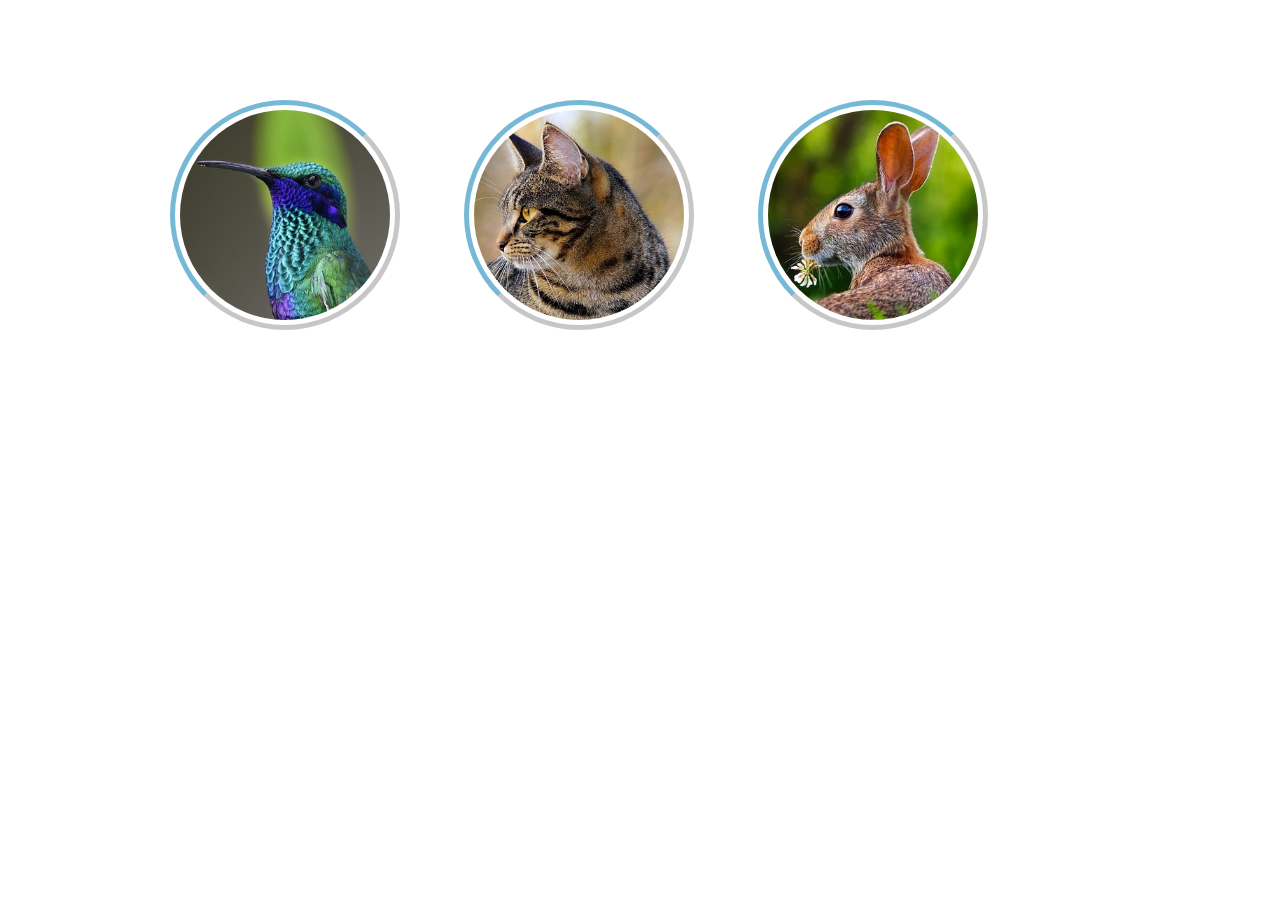
<file: html_css/circle_css_transition/index.html>
<!DOCTYPE html>
<html>

<head>
	<meta charset="utf-8">
	<title>CSS3 tranzicije</title>

	<link href="https://fonts.googleapis.com/css?family=Roboto:100,300,400,700,900" rel="stylesheet"> 
	<link href="style.css" rel="stylesheet">
</head>

<body>
<!--
<header>
	<nav>
		<ul>
			<li><a href="#"><span>Home</span></a></li>
			<li><a href="#"><span>Blog</span></a></li>
			<li><a href="#"><span>Design</span></a></li>
			<li><a href="#"><span>Style</span></a></li>
			<li><a href="#"><span>Gallery</span></a></li>
			<li><a href="#"><span>Contact</span></a></li>
		</ul>
	</nav>
</header>
-->


<div id="container">

	<section class="krugovi">

    <div class="krug">
		<div class="spremnik">
			<a href="#">
				<div class="vrtuljak"></div>
				<div class="slika"><img src="img/kolibri.jpg"></div>
				<div class="info">
					<div class="tekst">KOLIBRI</div>
				</div>
			</a>
		</div>
    </div>

    <div class="krug">
		<div class="spremnik suprotansmjer">
			<a href="#">
				<div class="vrtuljak"></div>
				<div class="slika"><img src="img/macka.jpg"></div>
				<div class="info">
					<div class="tekst">MAČKA</div>
				</div>
			</a>
		</div>
    </div>

    <div class="krug">
		<div class="spremnik">
			<a href="#">
				<div class="vrtuljak"></div>
				<div class="slika"><img src="img/zec.jpg"></div>
				<div class="info">
					<div class="tekst">ZEC</div>
				</div>
			</a>
		</div>
    </div>

    </section>


 </div>




</body>
</file>
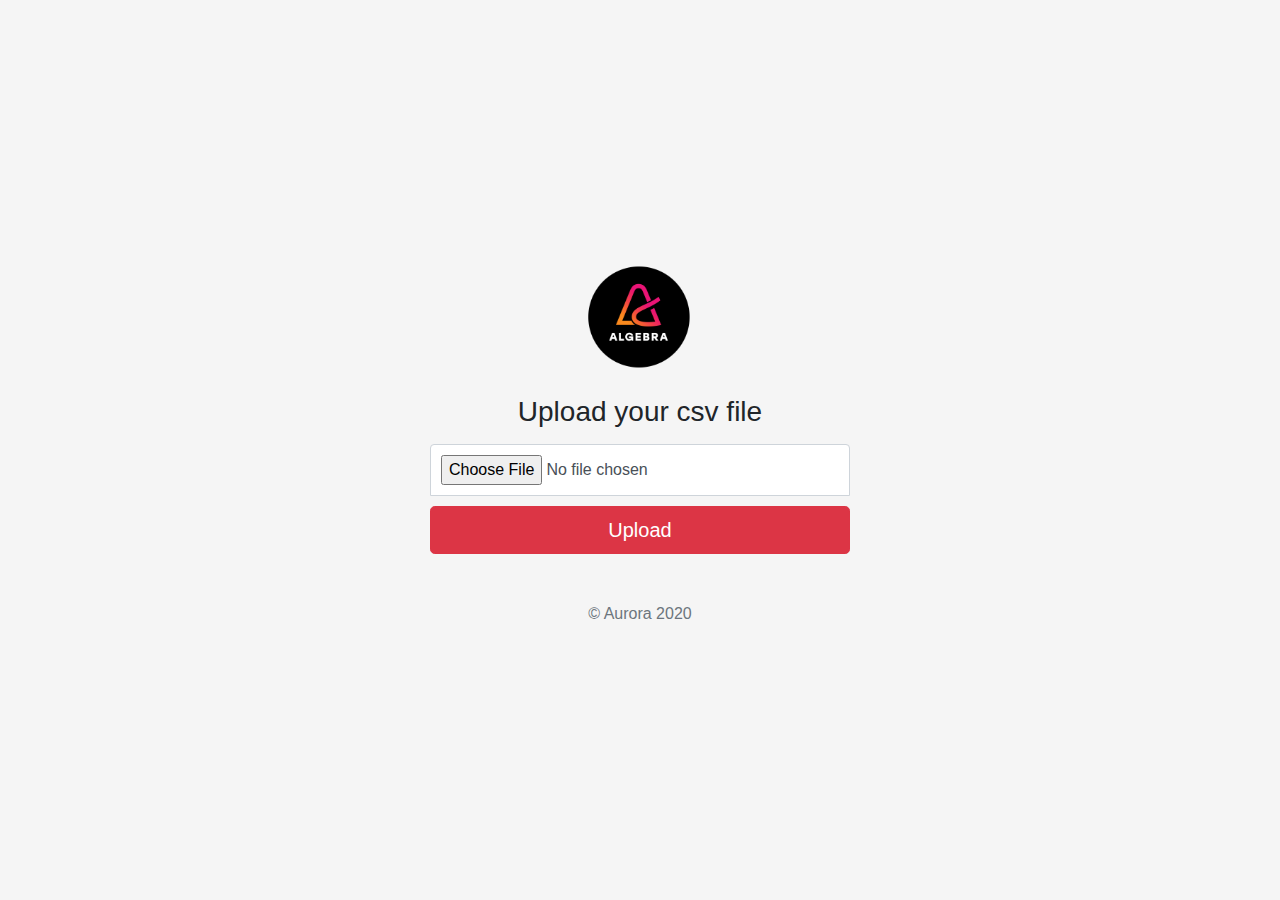
<file: php/reading_csv_file_and_display_as_html/index.html>
<!DOCTYPE html>
<html lang="en">
<head>
  <meta charset="UTF-8">
  <meta name="viewport" content="width=device-width, initial-scale=1.0">
  <link rel="stylesheet" href="https://stackpath.bootstrapcdn.com/bootstrap/4.4.1/css/bootstrap.min.css" integrity="sha384-Vkoo8x4CGsO3+Hhxv8T/Q5PaXtkKtu6ug5TOeNV6gBiFeWPGFN9MuhOf23Q9Ifjh" crossorigin="anonymous">
  <title>Upload file</title>
</head>

<body class="text-center">

<form method="POST" action="upload_csv_01.php" enctype="multipart/form-data" class="form-signin">
  <img class="mb-4" src="algebra.png" alt="logo" width="170" height=auto>
  <h1 class="h3 mb-3 font-weight-normal">Upload your csv file</h1>
  <input type="file" id="inputFile" class="form-control" name="datoteka" value="">
  <button class="btn btn-lg btn-danger btn-block" type="submit" name="btn_upload">Upload</button>
  <p class="mt-5 mb-3 text-muted">&copy; Aurora 2020</p>
</form>

<style>
html,
body {
  height: 100%;
}

body {
  display: -ms-flexbox;
  display: flex;
  -ms-flex-align: center;
  align-items: center;
  padding-top: 40px;
  padding-bottom: 40px;
  background-color: #f5f5f5;
}

.form-signin {
  width: 100%;
  max-width: 450px;
  padding: 15px;
  margin: auto;
}

.form-signin .form-control {
  position: relative;
  box-sizing: border-box;
  height: auto;
  padding: 10px;
  font-size: 16px;
}
.form-signin .form-control:focus {
  z-index: 2;
}
.form-signin input[type="file"] {
  margin-bottom: 10px;
  border-bottom-right-radius: 0;
  border-bottom-left-radius: 0;
}
</stlye>
	

<script src="https://stackpath.bootstrapcdn.com/bootstrap/4.4.1/js/bootstrap.min.js" integrity="sha384-wfSDF2E50Y2D1uUdj0O3uMBJnjuUD4Ih7YwaYd1iqfktj0Uod8GCExl3Og8ifwB6" crossorigin="anonymous"></script>
<script src="https://code.jquery.com/jquery-3.4.1.slim.min.js" integrity="sha384-J6qa4849blE2+poT4WnyKhv5vZF5SrPo0iEjwBvKU7imGFAV0wwj1yYfoRSJoZ+n" crossorigin="anonymous"></script>
<script src="https://cdn.jsdelivr.net/npm/popper.js@1.16.0/dist/umd/popper.min.js" integrity="sha384-Q6E9RHvbIyZFJoft+2mJbHaEWldlvI9IOYy5n3zV9zzTtmI3UksdQRVvoxMfooAo" crossorigin="anonymous"></script>
</body>
</html>
</file>
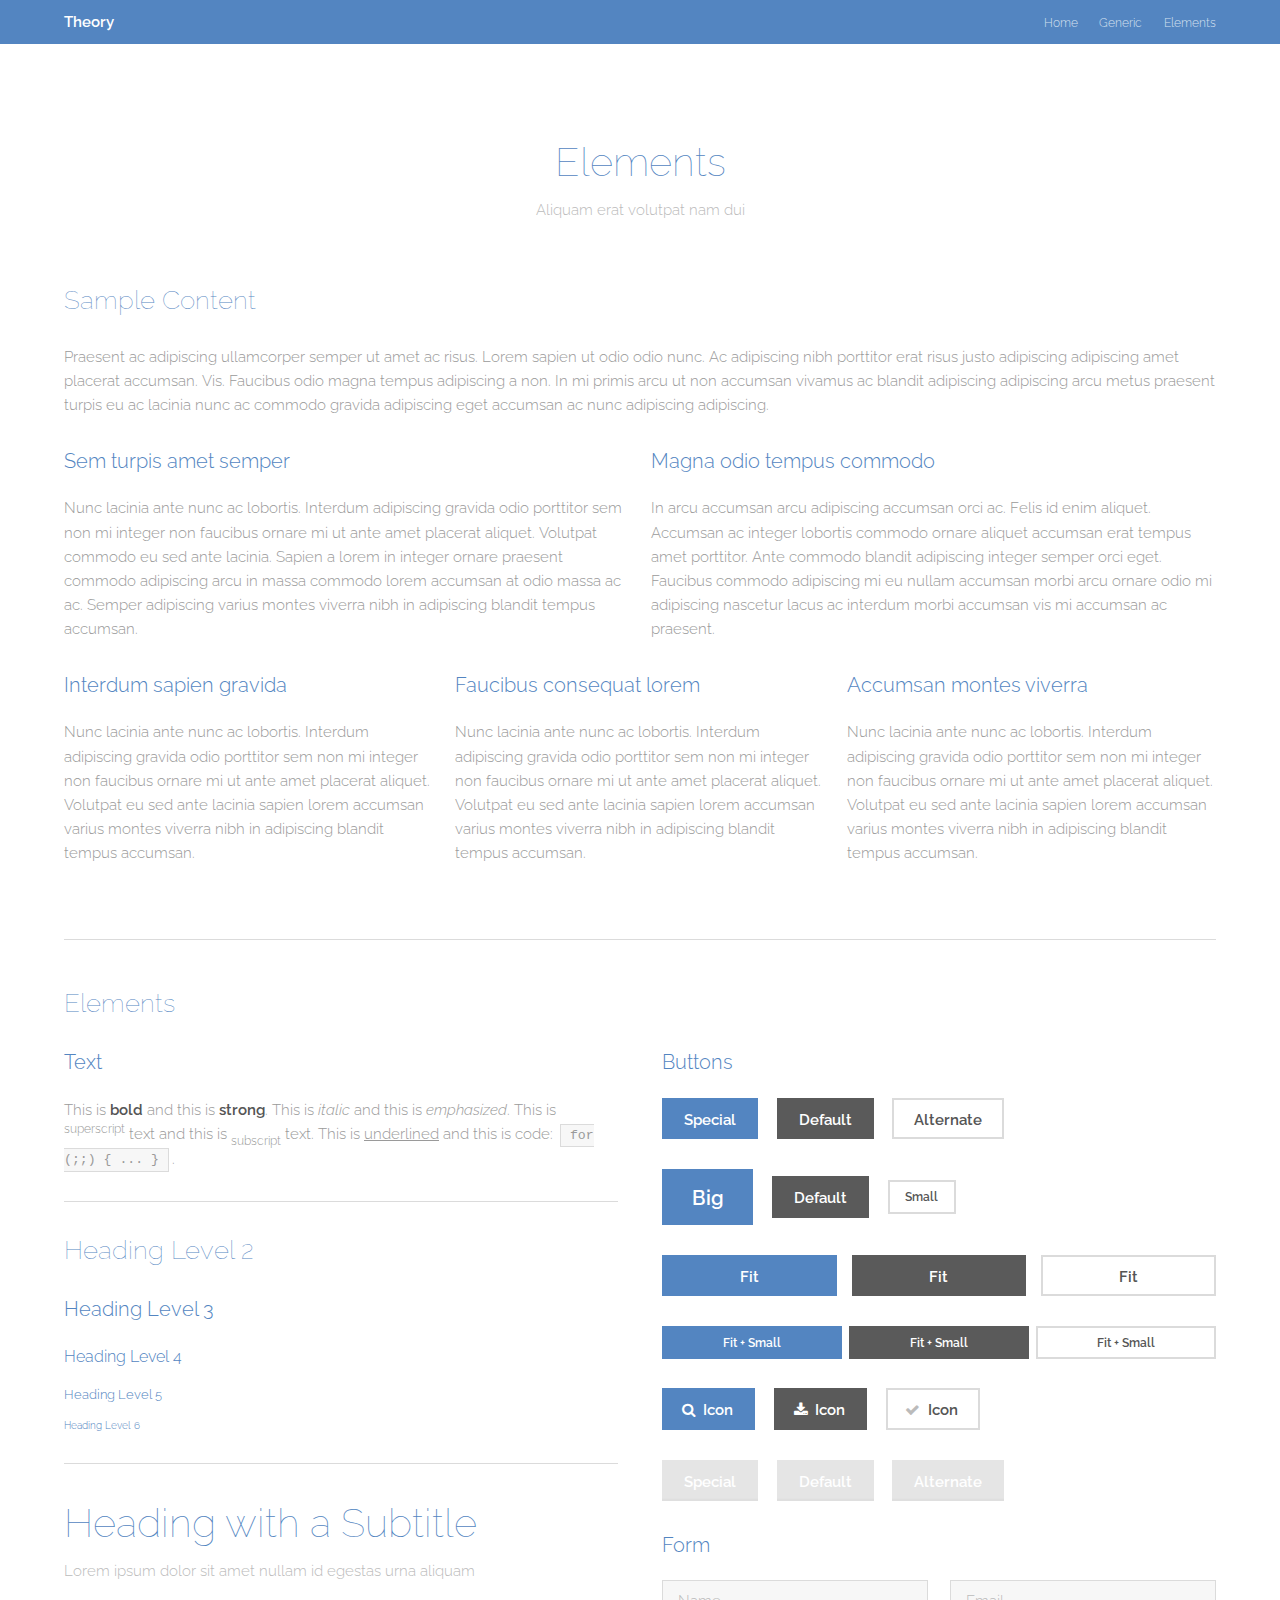
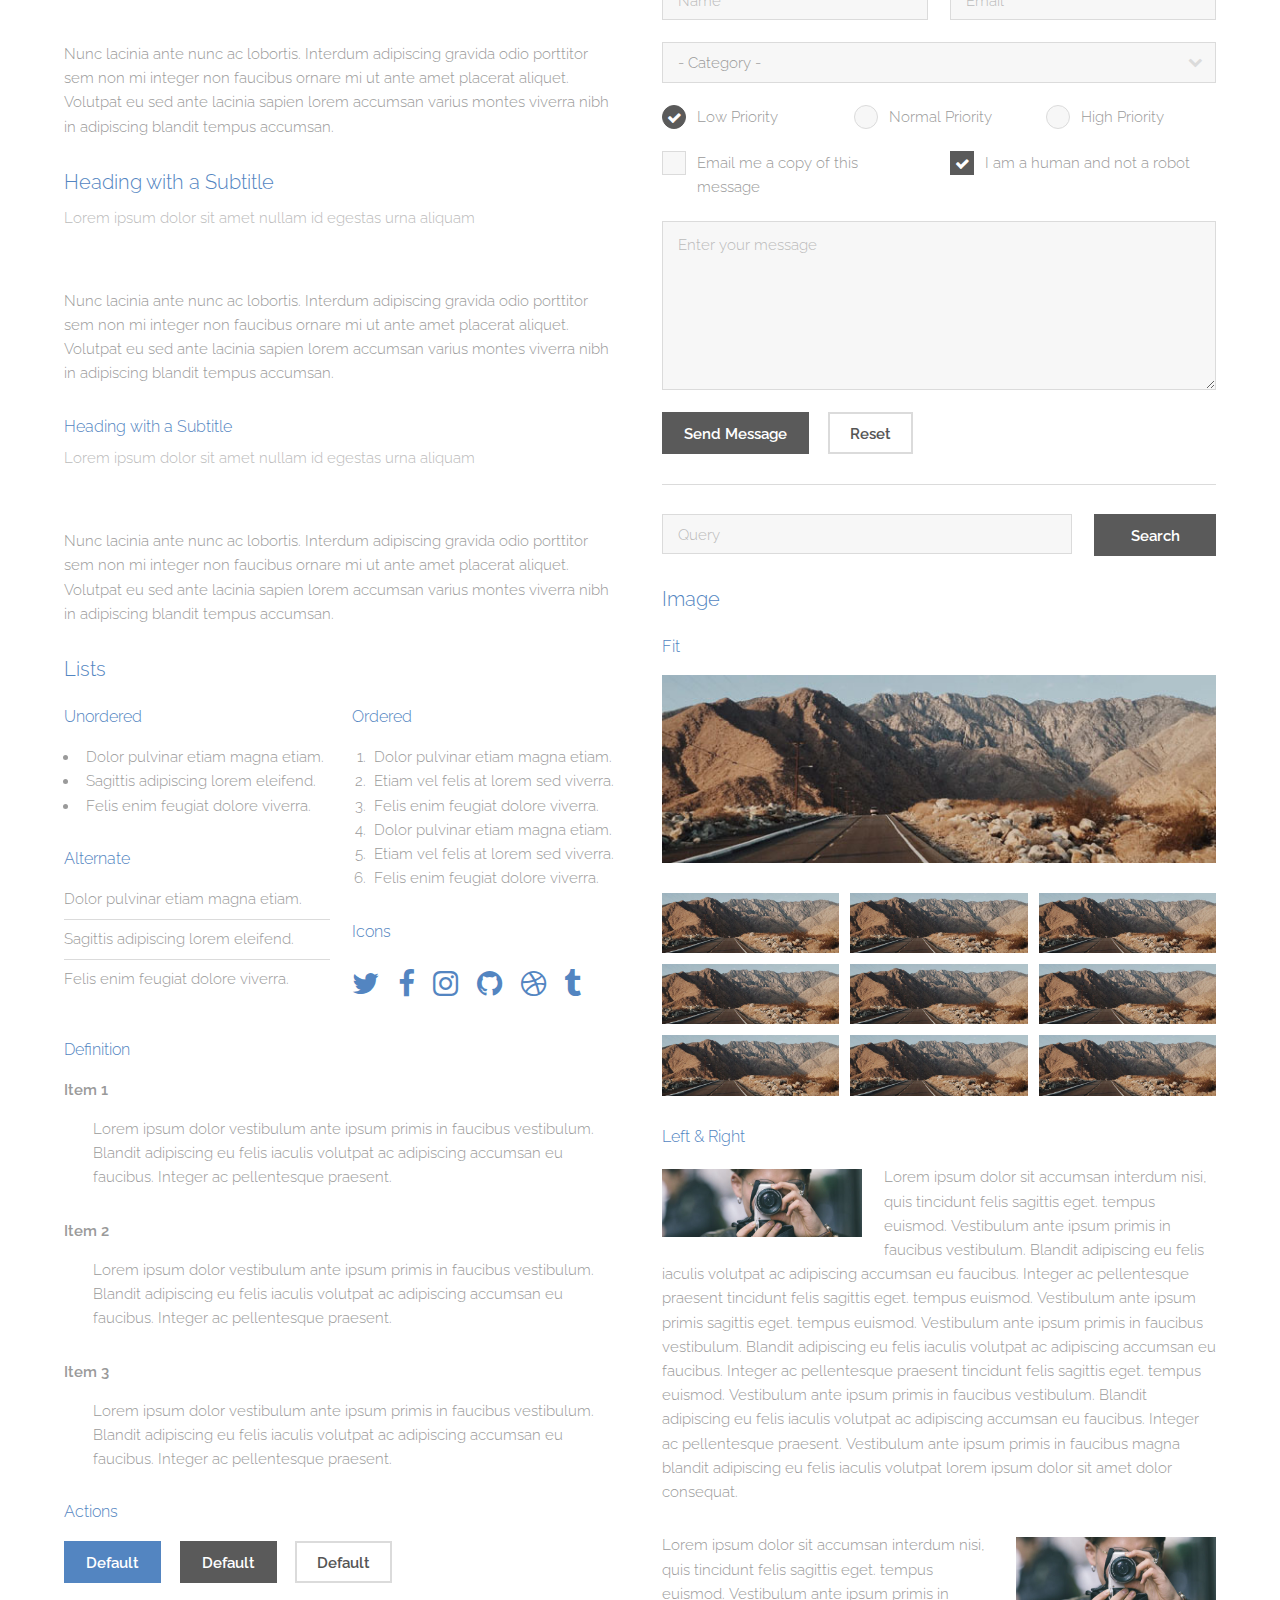
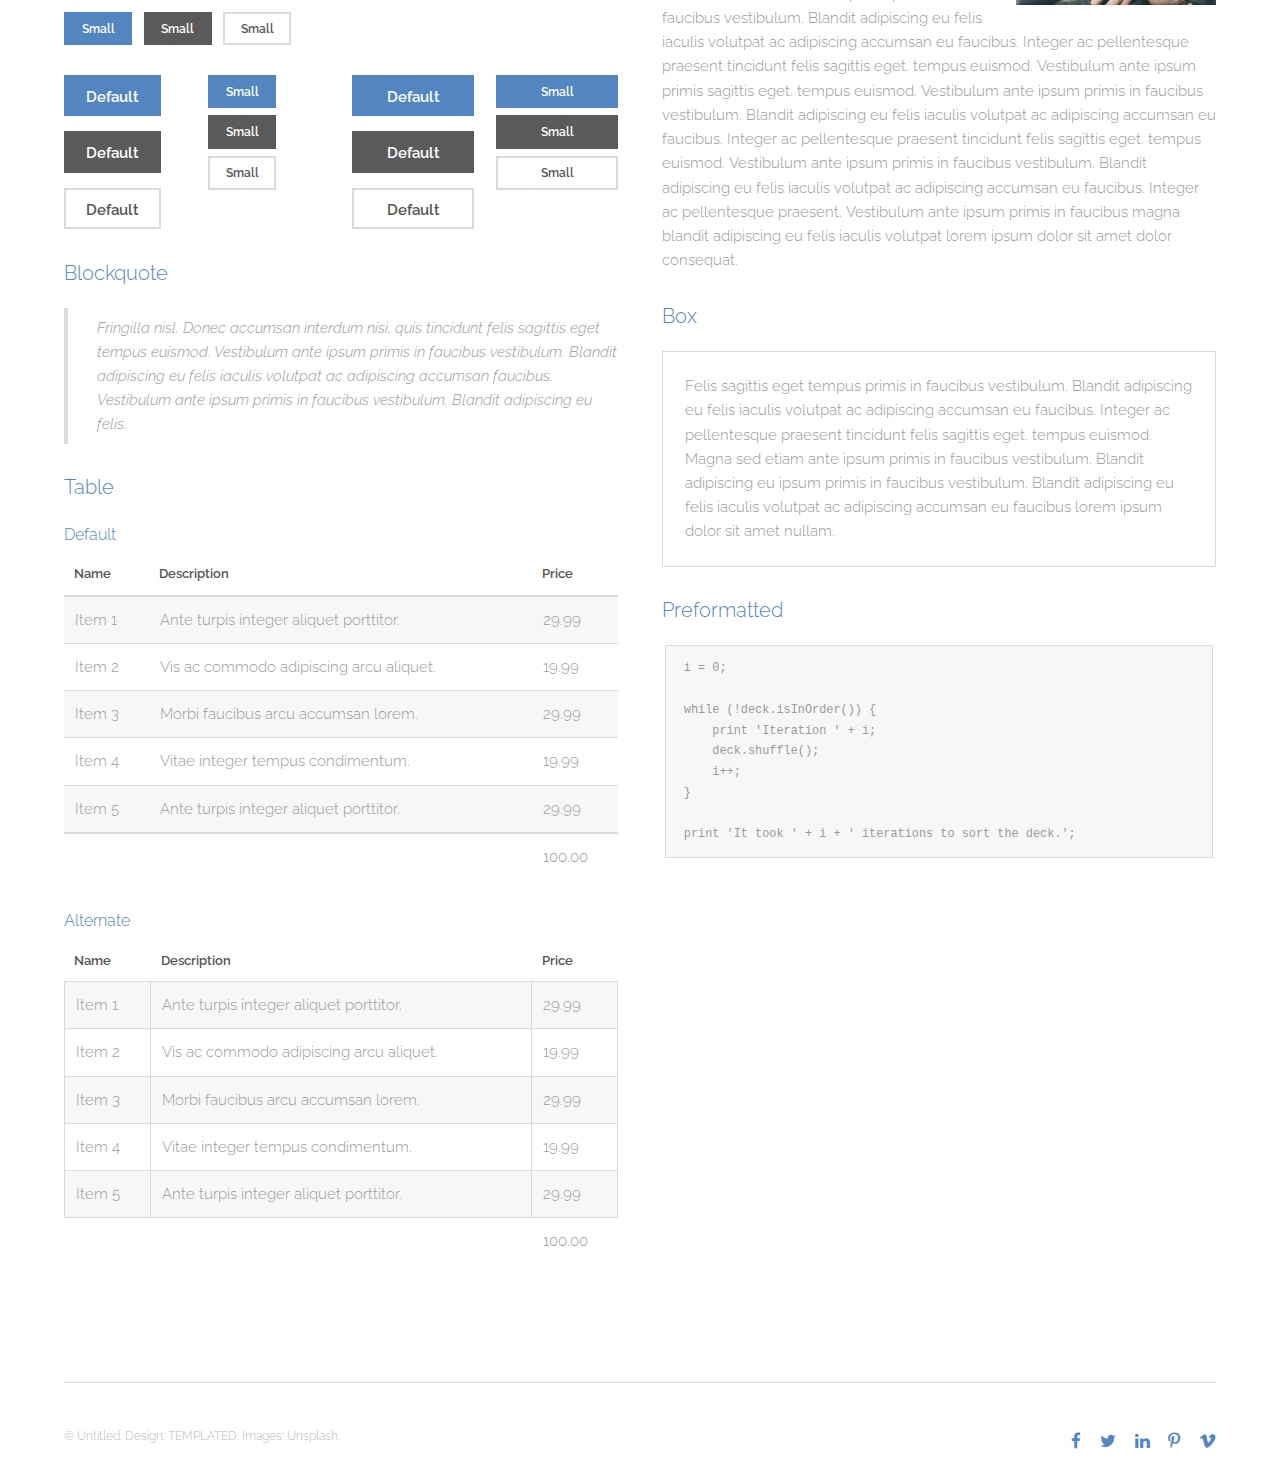
<file: php/employees/elements.html>
<!DOCTYPE HTML>
<!--
	Theory by TEMPLATED
	templated.co @templatedco
	Released for free under the Creative Commons Attribution 3.0 license (templated.co/license)
-->
<html>
	<head>
		<title>Elements - Theory by TEMPLATED</title>
		<meta charset="utf-8" />
		<meta name="viewport" content="width=device-width, initial-scale=1" />
		<link rel="stylesheet" href="assets/css/main.css" />
	</head>
	<body class="subpage">

		<!-- Header -->
			<header id="header">
				<div class="inner">
					<a href="index.html" class="logo">Theory</a>
					<nav id="nav">
						<a href="index.html">Home</a>
						<a href="generic.html">Generic</a>
						<a href="elements.html">Elements</a>
					</nav>
					<a href="#navPanel" class="navPanelToggle"><span class="fa fa-bars"></span></a>
				</div>
			</header>

		<!-- Main -->
			<section id="main" class="wrapper">
				<div class="inner">
					<header class="align-center">
						<h2>Elements</h2>
						<p>Aliquam erat volutpat nam dui </p>
					</header>

				<!-- Content -->
					<h2 id="content">Sample Content</h2>
					<p>Praesent ac adipiscing ullamcorper semper ut amet ac risus. Lorem sapien ut odio odio nunc. Ac adipiscing nibh porttitor erat risus justo adipiscing adipiscing amet placerat accumsan. Vis. Faucibus odio magna tempus adipiscing a non. In mi primis arcu ut non accumsan vivamus ac blandit adipiscing adipiscing arcu metus praesent turpis eu ac lacinia nunc ac commodo gravida adipiscing eget accumsan ac nunc adipiscing adipiscing.</p>
					<div class="row">
						<div class="6u 12u$(small)">
							<h3>Sem turpis amet semper</h3>
							<p>Nunc lacinia ante nunc ac lobortis. Interdum adipiscing gravida odio porttitor sem non mi integer non faucibus ornare mi ut ante amet placerat aliquet. Volutpat commodo eu sed ante lacinia. Sapien a lorem in integer ornare praesent commodo adipiscing arcu in massa commodo lorem accumsan at odio massa ac ac. Semper adipiscing varius montes viverra nibh in adipiscing blandit tempus accumsan.</p>
						</div>
						<div class="6u$ 12u$(small)">
							<h3>Magna odio tempus commodo</h3>
							<p>In arcu accumsan arcu adipiscing accumsan orci ac. Felis id enim aliquet. Accumsan ac integer lobortis commodo ornare aliquet accumsan erat tempus amet porttitor. Ante commodo blandit adipiscing integer semper orci eget. Faucibus commodo adipiscing mi eu nullam accumsan morbi arcu ornare odio mi adipiscing nascetur lacus ac interdum morbi accumsan vis mi accumsan ac praesent.</p>
						</div>
						<!-- Break -->
						<div class="4u 12u$(medium)">
							<h3>Interdum sapien gravida</h3>
							<p>Nunc lacinia ante nunc ac lobortis. Interdum adipiscing gravida odio porttitor sem non mi integer non faucibus ornare mi ut ante amet placerat aliquet. Volutpat eu sed ante lacinia sapien lorem accumsan varius montes viverra nibh in adipiscing blandit tempus accumsan.</p>
						</div>
						<div class="4u 12u$(medium)">
							<h3>Faucibus consequat lorem</h3>
							<p>Nunc lacinia ante nunc ac lobortis. Interdum adipiscing gravida odio porttitor sem non mi integer non faucibus ornare mi ut ante amet placerat aliquet. Volutpat eu sed ante lacinia sapien lorem accumsan varius montes viverra nibh in adipiscing blandit tempus accumsan.</p>
						</div>
						<div class="4u$ 12u$(medium)">
							<h3>Accumsan montes viverra</h3>
							<p>Nunc lacinia ante nunc ac lobortis. Interdum adipiscing gravida odio porttitor sem non mi integer non faucibus ornare mi ut ante amet placerat aliquet. Volutpat eu sed ante lacinia sapien lorem accumsan varius montes viverra nibh in adipiscing blandit tempus accumsan.</p>
						</div>
					</div>

				<hr class="major" />

				<!-- Elements -->
					<h2 id="elements">Elements</h2>
					<div class="row 200%">
						<div class="6u 12u$(medium)">

							<!-- Text stuff -->
								<h3>Text</h3>
								<p>This is <b>bold</b> and this is <strong>strong</strong>. This is <i>italic</i> and this is <em>emphasized</em>.
								This is <sup>superscript</sup> text and this is <sub>subscript</sub> text.
								This is <u>underlined</u> and this is code: <code>for (;;) { ... }</code>.</p>
								<hr />
								<h2>Heading Level 2</h2>
								<h3>Heading Level 3</h3>
								<h4>Heading Level 4</h4>
								<h5>Heading Level 5</h5>
								<h6>Heading Level 6</h6>
								<hr />
								<header>
									<h2>Heading with a Subtitle</h2>
									<p>Lorem ipsum dolor sit amet nullam id egestas urna aliquam</p>
								</header>
								<p>Nunc lacinia ante nunc ac lobortis. Interdum adipiscing gravida odio porttitor sem non mi integer non faucibus ornare mi ut ante amet placerat aliquet. Volutpat eu sed ante lacinia sapien lorem accumsan varius montes viverra nibh in adipiscing blandit tempus accumsan.</p>
								<header>
									<h3>Heading with a Subtitle</h3>
									<p>Lorem ipsum dolor sit amet nullam id egestas urna aliquam</p>
								</header>
								<p>Nunc lacinia ante nunc ac lobortis. Interdum adipiscing gravida odio porttitor sem non mi integer non faucibus ornare mi ut ante amet placerat aliquet. Volutpat eu sed ante lacinia sapien lorem accumsan varius montes viverra nibh in adipiscing blandit tempus accumsan.</p>
								<header>
									<h4>Heading with a Subtitle</h4>
									<p>Lorem ipsum dolor sit amet nullam id egestas urna aliquam</p>
								</header>
								<p>Nunc lacinia ante nunc ac lobortis. Interdum adipiscing gravida odio porttitor sem non mi integer non faucibus ornare mi ut ante amet placerat aliquet. Volutpat eu sed ante lacinia sapien lorem accumsan varius montes viverra nibh in adipiscing blandit tempus accumsan.</p>

							<!-- Lists -->
								<h3>Lists</h3>
								<div class="row">
									<div class="6u 12u$(small)">

										<h4>Unordered</h4>
										<ul>
											<li>Dolor pulvinar etiam magna etiam.</li>
											<li>Sagittis adipiscing lorem eleifend.</li>
											<li>Felis enim feugiat dolore viverra.</li>
										</ul>

										<h4>Alternate</h4>
										<ul class="alt">
											<li>Dolor pulvinar etiam magna etiam.</li>
											<li>Sagittis adipiscing lorem eleifend.</li>
											<li>Felis enim feugiat dolore viverra.</li>
										</ul>

									</div>
									<div class="6u$ 12u$(small)">

										<h4>Ordered</h4>
										<ol>
											<li>Dolor pulvinar etiam magna etiam.</li>
											<li>Etiam vel felis at lorem sed viverra.</li>
											<li>Felis enim feugiat dolore viverra.</li>
											<li>Dolor pulvinar etiam magna etiam.</li>
											<li>Etiam vel felis at lorem sed viverra.</li>
											<li>Felis enim feugiat dolore viverra.</li>
										</ol>

										<h4>Icons</h4>
										<ul class="icons">
											<li><a href="#" class="icon fa-twitter"><span class="label">Twitter</span></a></li>
											<li><a href="#" class="icon fa-facebook"><span class="label">Facebook</span></a></li>
											<li><a href="#" class="icon fa-instagram"><span class="label">Instagram</span></a></li>
											<li><a href="#" class="icon fa-github"><span class="label">Github</span></a></li>
											<li><a href="#" class="icon fa-dribbble"><span class="label">Dribbble</span></a></li>
											<li><a href="#" class="icon fa-tumblr"><span class="label">Tumblr</span></a></li>
										</ul>

									</div>
								</div>
								<h4>Definition</h4>
								<dl>
									<dt>Item 1</dt>
									<dd>
										<p>Lorem ipsum dolor vestibulum ante ipsum primis in faucibus vestibulum. Blandit adipiscing eu felis iaculis volutpat ac adipiscing accumsan eu faucibus. Integer ac pellentesque praesent.</p>
									</dd>
									<dt>Item 2</dt>
									<dd>
										<p>Lorem ipsum dolor vestibulum ante ipsum primis in faucibus vestibulum. Blandit adipiscing eu felis iaculis volutpat ac adipiscing accumsan eu faucibus. Integer ac pellentesque praesent.</p>
									</dd>
									<dt>Item 3</dt>
									<dd>
										<p>Lorem ipsum dolor vestibulum ante ipsum primis in faucibus vestibulum. Blandit adipiscing eu felis iaculis volutpat ac adipiscing accumsan eu faucibus. Integer ac pellentesque praesent.</p>
									</dd>
								</dl>

								<h4>Actions</h4>
								<ul class="actions">
									<li><a href="#" class="button special">Default</a></li>
									<li><a href="#" class="button">Default</a></li>
									<li><a href="#" class="button alt">Default</a></li>
								</ul>
								<ul class="actions small">
									<li><a href="#" class="button special small">Small</a></li>
									<li><a href="#" class="button small">Small</a></li>
									<li><a href="#" class="button alt small">Small</a></li>
								</ul>
								<div class="row">
									<div class="3u 12u$(small)">
										<ul class="actions vertical">
											<li><a href="#" class="button special">Default</a></li>
											<li><a href="#" class="button">Default</a></li>
											<li><a href="#" class="button alt">Default</a></li>
										</ul>
									</div>
									<div class="3u 12u$(small)">
										<ul class="actions vertical small">
											<li><a href="#" class="button special small">Small</a></li>
											<li><a href="#" class="button small">Small</a></li>
											<li><a href="#" class="button alt small">Small</a></li>
										</ul>
									</div>
									<div class="3u 12u$(small)">
										<ul class="actions vertical">
											<li><a href="#" class="button special fit">Default</a></li>
											<li><a href="#" class="button fit">Default</a></li>
											<li><a href="#" class="button alt fit">Default</a></li>
										</ul>
									</div>
									<div class="3u$ 12u$(small)">
										<ul class="actions vertical small">
											<li><a href="#" class="button special small fit">Small</a></li>
											<li><a href="#" class="button small fit">Small</a></li>
											<li><a href="#" class="button alt small fit">Small</a></li>
										</ul>
									</div>
								</div>

							<!-- Blockquote -->
								<h3>Blockquote</h3>
								<blockquote>Fringilla nisl. Donec accumsan interdum nisi, quis tincidunt felis sagittis eget tempus euismod. Vestibulum ante ipsum primis in faucibus vestibulum. Blandit adipiscing eu felis iaculis volutpat ac adipiscing accumsan faucibus. Vestibulum ante ipsum primis in faucibus vestibulum. Blandit adipiscing eu felis.</blockquote>

							<!-- Table -->
								<h3>Table</h3>

								<h4>Default</h4>
								<div class="table-wrapper">
									<table>
										<thead>
											<tr>
												<th>Name</th>
												<th>Description</th>
												<th>Price</th>
											</tr>
										</thead>
										<tbody>
											<tr>
												<td>Item 1</td>
												<td>Ante turpis integer aliquet porttitor.</td>
												<td>29.99</td>
											</tr>
											<tr>
												<td>Item 2</td>
												<td>Vis ac commodo adipiscing arcu aliquet.</td>
												<td>19.99</td>
											</tr>
											<tr>
												<td>Item 3</td>
												<td> Morbi faucibus arcu accumsan lorem.</td>
												<td>29.99</td>
											</tr>
											<tr>
												<td>Item 4</td>
												<td>Vitae integer tempus condimentum.</td>
												<td>19.99</td>
											</tr>
											<tr>
												<td>Item 5</td>
												<td>Ante turpis integer aliquet porttitor.</td>
												<td>29.99</td>
											</tr>
										</tbody>
										<tfoot>
											<tr>
												<td colspan="2"></td>
												<td>100.00</td>
											</tr>
										</tfoot>
									</table>
								</div>

								<h4>Alternate</h4>
								<div class="table-wrapper">
									<table class="alt">
										<thead>
											<tr>
												<th>Name</th>
												<th>Description</th>
												<th>Price</th>
											</tr>
										</thead>
										<tbody>
											<tr>
												<td>Item 1</td>
												<td>Ante turpis integer aliquet porttitor.</td>
												<td>29.99</td>
											</tr>
											<tr>
												<td>Item 2</td>
												<td>Vis ac commodo adipiscing arcu aliquet.</td>
												<td>19.99</td>
											</tr>
											<tr>
												<td>Item 3</td>
												<td> Morbi faucibus arcu accumsan lorem.</td>
												<td>29.99</td>
											</tr>
											<tr>
												<td>Item 4</td>
												<td>Vitae integer tempus condimentum.</td>
												<td>19.99</td>
											</tr>
											<tr>
												<td>Item 5</td>
												<td>Ante turpis integer aliquet porttitor.</td>
												<td>29.99</td>
											</tr>
										</tbody>
										<tfoot>
											<tr>
												<td colspan="2"></td>
												<td>100.00</td>
											</tr>
										</tfoot>
									</table>
								</div>

						</div>
						<div class="6u$ 12u$(medium)">

							<!-- Buttons -->
								<h3>Buttons</h3>
								<ul class="actions">
									<li><a href="#" class="button special">Special</a></li>
									<li><a href="#" class="button">Default</a></li>
									<li><a href="#" class="button alt">Alternate</a></li>
								</ul>
								<ul class="actions">
									<li><a href="#" class="button special big">Big</a></li>
									<li><a href="#" class="button">Default</a></li>
									<li><a href="#" class="button alt small">Small</a></li>
								</ul>
								<ul class="actions fit">
									<li><a href="#" class="button special fit">Fit</a></li>
									<li><a href="#" class="button fit">Fit</a></li>
									<li><a href="#" class="button alt fit">Fit</a></li>
								</ul>
								<ul class="actions fit small">
									<li><a href="#" class="button special fit small">Fit + Small</a></li>
									<li><a href="#" class="button fit small">Fit + Small</a></li>
									<li><a href="#" class="button alt fit small">Fit + Small</a></li>
								</ul>
								<ul class="actions">
									<li><a href="#" class="button special icon fa-search">Icon</a></li>
									<li><a href="#" class="button icon fa-download">Icon</a></li>
									<li><a href="#" class="button alt icon fa-check">Icon</a></li>
								</ul>
								<ul class="actions">
									<li><span class="button special disabled">Special</span></li>
									<li><span class="button disabled">Default</span></li>
									<li><span class="button alt disabled">Alternate</span></li>
								</ul>

							<!-- Form -->
								<h3>Form</h3>

								<form method="post" action="#">
									<div class="row uniform">
										<div class="6u 12u$(xsmall)">
											<input type="text" name="name" id="name" value="" placeholder="Name" />
										</div>
										<div class="6u$ 12u$(xsmall)">
											<input type="email" name="email" id="email" value="" placeholder="Email" />
										</div>
										<!-- Break -->
										<div class="12u$">
											<div class="select-wrapper">
												<select name="category" id="category">
													<option value="">- Category -</option>
													<option value="1">Manufacturing</option>
													<option value="1">Shipping</option>
													<option value="1">Administration</option>
													<option value="1">Human Resources</option>
												</select>
											</div>
										</div>
										<!-- Break -->
										<div class="4u 12u$(small)">
											<input type="radio" id="priority-low" name="priority" checked>
											<label for="priority-low">Low Priority</label>
										</div>
										<div class="4u 12u$(small)">
											<input type="radio" id="priority-normal" name="priority">
											<label for="priority-normal">Normal Priority</label>
										</div>
										<div class="4u$ 12u$(small)">
											<input type="radio" id="priority-high" name="priority">
											<label for="priority-high">High Priority</label>
										</div>
										<!-- Break -->
										<div class="6u 12u$(small)">
											<input type="checkbox" id="copy" name="copy">
											<label for="copy">Email me a copy of this message</label>
										</div>
										<div class="6u$ 12u$(small)">
											<input type="checkbox" id="human" name="human" checked>
											<label for="human">I am a human and not a robot</label>
										</div>
										<!-- Break -->
										<div class="12u$">
											<textarea name="message" id="message" placeholder="Enter your message" rows="6"></textarea>
										</div>
										<!-- Break -->
										<div class="12u$">
											<ul class="actions">
												<li><input type="submit" value="Send Message" /></li>
												<li><input type="reset" value="Reset" class="alt" /></li>
											</ul>
										</div>
									</div>
								</form>

								<hr />

								<form method="post" action="#">
									<div class="row uniform">
										<div class="9u 12u$(small)">
											<input type="text" name="query" id="query" value="" placeholder="Query" />
										</div>
										<div class="3u$ 12u$(small)">
											<input type="submit" value="Search" class="fit" />
										</div>
									</div>
								</form>

							<!-- Image -->
								<h3>Image</h3>

								<h4>Fit</h4>
								<span class="image fit"><img src="images/pic01.jpg" alt="" /></span>
								<div class="box alt">
									<div class="row 50% uniform">
										<div class="4u"><span class="image fit"><img src="images/pic01.jpg" alt="" /></span></div>
										<div class="4u"><span class="image fit"><img src="images/pic01.jpg" alt="" /></span></div>
										<div class="4u$"><span class="image fit"><img src="images/pic01.jpg" alt="" /></span></div>
										<!-- Break -->
										<div class="4u"><span class="image fit"><img src="images/pic01.jpg" alt="" /></span></div>
										<div class="4u"><span class="image fit"><img src="images/pic01.jpg" alt="" /></span></div>
										<div class="4u$"><span class="image fit"><img src="images/pic01.jpg" alt="" /></span></div>
										<!-- Break -->
										<div class="4u"><span class="image fit"><img src="images/pic01.jpg" alt="" /></span></div>
										<div class="4u"><span class="image fit"><img src="images/pic01.jpg" alt="" /></span></div>
										<div class="4u$"><span class="image fit"><img src="images/pic01.jpg" alt="" /></span></div>
									</div>
								</div>

								<h4>Left &amp; Right</h4>
								<p><span class="image left"><img src="images/pic02.jpg" alt="" /></span>Lorem ipsum dolor sit accumsan interdum nisi, quis tincidunt felis sagittis eget. tempus euismod. Vestibulum ante ipsum primis in faucibus vestibulum. Blandit adipiscing eu felis iaculis volutpat ac adipiscing accumsan eu faucibus. Integer ac pellentesque praesent tincidunt felis sagittis eget. tempus euismod. Vestibulum ante ipsum primis sagittis eget. tempus euismod. Vestibulum ante ipsum primis in faucibus vestibulum. Blandit adipiscing eu felis iaculis volutpat ac adipiscing accumsan eu faucibus. Integer ac pellentesque praesent tincidunt felis sagittis eget. tempus euismod. Vestibulum ante ipsum primis in faucibus vestibulum. Blandit adipiscing eu felis iaculis volutpat ac adipiscing accumsan eu faucibus. Integer ac pellentesque praesent. Vestibulum ante ipsum primis in faucibus magna blandit adipiscing eu felis iaculis volutpat lorem ipsum dolor sit amet dolor consequat.</p>
								<p><span class="image right"><img src="images/pic02.jpg" alt="" /></span>Lorem ipsum dolor sit accumsan interdum nisi, quis tincidunt felis sagittis eget. tempus euismod. Vestibulum ante ipsum primis in faucibus vestibulum. Blandit adipiscing eu felis iaculis volutpat ac adipiscing accumsan eu faucibus. Integer ac pellentesque praesent tincidunt felis sagittis eget. tempus euismod. Vestibulum ante ipsum primis sagittis eget. tempus euismod. Vestibulum ante ipsum primis in faucibus vestibulum. Blandit adipiscing eu felis iaculis volutpat ac adipiscing accumsan eu faucibus. Integer ac pellentesque praesent tincidunt felis sagittis eget. tempus euismod. Vestibulum ante ipsum primis in faucibus vestibulum. Blandit adipiscing eu felis iaculis volutpat ac adipiscing accumsan eu faucibus. Integer ac pellentesque praesent. Vestibulum ante ipsum primis in faucibus magna blandit adipiscing eu felis iaculis volutpat lorem ipsum dolor sit amet dolor consequat.</p>

							<!-- Box -->
								<h3>Box</h3>
								<div class="box">
									<p>Felis sagittis eget tempus primis in faucibus vestibulum. Blandit adipiscing eu felis iaculis volutpat ac adipiscing accumsan eu faucibus. Integer ac pellentesque praesent tincidunt felis sagittis eget. tempus euismod. Magna sed etiam ante ipsum primis in faucibus vestibulum. Blandit adipiscing eu ipsum primis in faucibus vestibulum. Blandit adipiscing eu felis iaculis volutpat ac adipiscing accumsan eu faucibus lorem ipsum dolor sit amet nullam.</p>
								</div>

							<!-- Preformatted Code -->
								<h3>Preformatted</h3>
								<pre><code>i = 0;

while (!deck.isInOrder()) {
    print 'Iteration ' + i;
    deck.shuffle();
    i++;
}

print 'It took ' + i + ' iterations to sort the deck.';
</code></pre>

						</div>
					</div>

				</div>
			</section>

		<!-- Footer -->
			<footer id="footer">
				<div class="inner">
					<div class="flex">
						<div class="copyright">
							&copy; Untitled. Design: <a href="https://templated.co">TEMPLATED</a>. Images: <a href="https://unsplash.com">Unsplash</a>.
						</div>
						<ul class="icons">
							<li><a href="#" class="icon fa-facebook"><span class="label">Facebook</span></a></li>
							<li><a href="#" class="icon fa-twitter"><span class="label">Twitter</span></a></li>
							<li><a href="#" class="icon fa-linkedin"><span class="label">linkedIn</span></a></li>
							<li><a href="#" class="icon fa-pinterest-p"><span class="label">Pinterest</span></a></li>
							<li><a href="#" class="icon fa-vimeo"><span class="label">Vimeo</span></a></li>
						</ul>
					</div>
				</div>
			</footer>

		<!-- Scripts -->
			<script src="assets/js/jquery.min.js"></script>
			<script src="assets/js/skel.min.js"></script>
			<script src="assets/js/util.js"></script>
			<script src="assets/js/main.js"></script>

	</body>
</html>
</file>
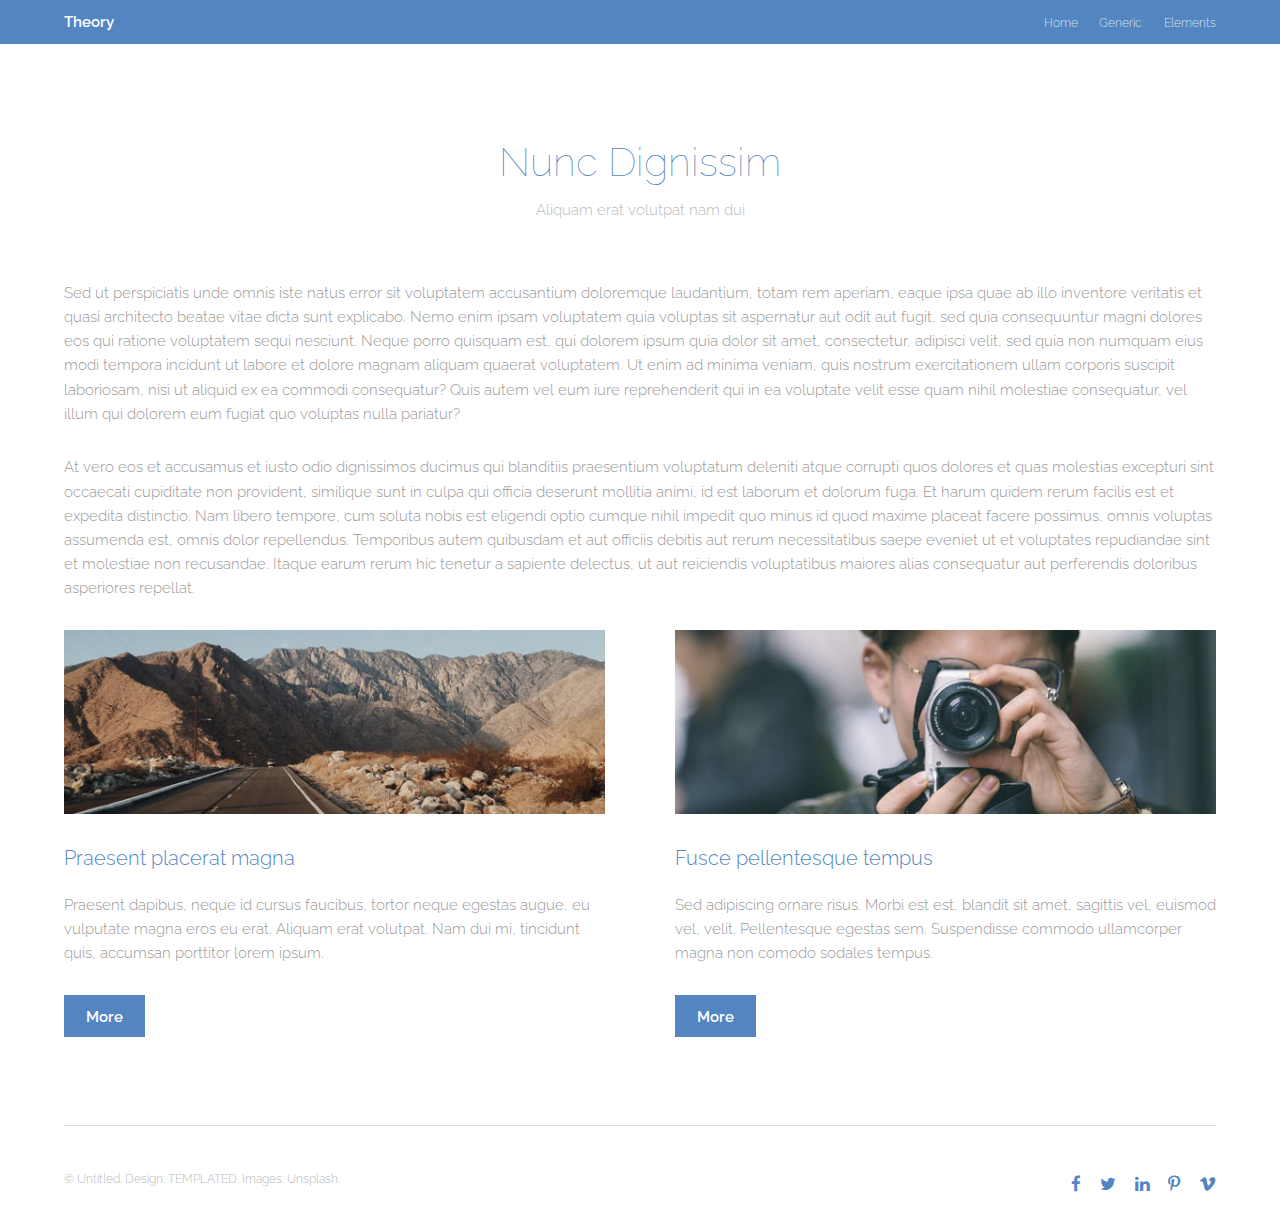
<file: php/employees/generic.html>
<!DOCTYPE HTML>
<!--
	Theory by TEMPLATED
	templated.co @templatedco
	Released for free under the Creative Commons Attribution 3.0 license (templated.co/license)
-->
<html>
	<head>
		<title>Generic - Theory by TEMPLATED</title>
		<meta charset="utf-8" />
		<meta name="viewport" content="width=device-width, initial-scale=1" />
		<link rel="stylesheet" href="assets/css/main.css" />
	</head>
	<body class="subpage">

		<!-- Header -->
			<header id="header">
				<div class="inner">
					<a href="index.html" class="logo">Theory</a>
					<nav id="nav">
						<a href="index.html">Home</a>
						<a href="generic.html">Generic</a>
						<a href="elements.html">Elements</a>
					</nav>
					<a href="#navPanel" class="navPanelToggle"><span class="fa fa-bars"></span></a>
				</div>
			</header>

		<!-- Three -->
			<section id="three" class="wrapper">
				<div class="inner">
					<header class="align-center">
						<h2>Nunc Dignissim</h2>
						<p>Aliquam erat volutpat nam dui </p>
					</header>
					<p>Sed ut perspiciatis unde omnis iste natus error sit voluptatem accusantium doloremque laudantium, totam rem aperiam, eaque ipsa quae ab illo inventore veritatis et quasi architecto beatae vitae dicta sunt explicabo. Nemo enim ipsam voluptatem quia voluptas sit aspernatur aut odit aut fugit, sed quia consequuntur magni dolores eos qui ratione voluptatem sequi nesciunt. Neque porro quisquam est, qui dolorem ipsum quia dolor sit amet, consectetur, adipisci velit, sed quia non numquam eius modi tempora incidunt ut labore et dolore magnam aliquam quaerat voluptatem. Ut enim ad minima veniam, quis nostrum exercitationem ullam corporis suscipit laboriosam, nisi ut aliquid ex ea commodi consequatur? Quis autem vel eum iure reprehenderit qui in ea voluptate velit esse quam nihil molestiae consequatur, vel illum qui dolorem eum fugiat quo voluptas nulla pariatur?</p>
					<p>At vero eos et accusamus et iusto odio dignissimos ducimus qui blanditiis praesentium voluptatum deleniti atque corrupti quos dolores et quas molestias excepturi sint occaecati cupiditate non provident, similique sunt in culpa qui officia deserunt mollitia animi, id est laborum et dolorum fuga. Et harum quidem rerum facilis est et expedita distinctio. Nam libero tempore, cum soluta nobis est eligendi optio cumque nihil impedit quo minus id quod maxime placeat facere possimus, omnis voluptas assumenda est, omnis dolor repellendus. Temporibus autem quibusdam et aut officiis debitis aut rerum necessitatibus saepe eveniet ut et voluptates repudiandae sint et molestiae non recusandae. Itaque earum rerum hic tenetur a sapiente delectus, ut aut reiciendis voluptatibus maiores alias consequatur aut perferendis doloribus asperiores repellat.</p>
					<div class="flex flex-2">
						<article>
							<div class="image fit">
								<img src="images/pic01.jpg" alt="Pic 01" />
							</div>
							<header>
								<h3>Praesent placerat magna</h3>
							</header>
							<p>Praesent dapibus, neque id cursus faucibus, tortor neque egestas augue, eu vulputate magna eros eu erat. Aliquam erat volutpat. Nam dui mi, tincidunt quis, accumsan porttitor lorem ipsum.</p>
							<footer>
								<a href="#" class="button special">More</a>
							</footer>
						</article>
						<article>
							<div class="image fit">
								<img src="images/pic02.jpg" alt="Pic 02" />
							</div>
							<header>
								<h3>Fusce pellentesque tempus</h3>
							</header>
							<p>Sed adipiscing ornare risus. Morbi est est, blandit sit amet, sagittis vel, euismod vel, velit. Pellentesque egestas sem. Suspendisse commodo ullamcorper magna non comodo sodales tempus.</p>
							<footer>
								<a href="#" class="button special">More</a>
							</footer>
						</article>
					</div>
				</div>
			</section>

		<!-- Footer -->
			<footer id="footer">
				<div class="inner">
					<div class="flex">
						<div class="copyright">
							&copy; Untitled. Design: <a href="https://templated.co">TEMPLATED</a>. Images: <a href="https://unsplash.com">Unsplash</a>.
						</div>
						<ul class="icons">
							<li><a href="#" class="icon fa-facebook"><span class="label">Facebook</span></a></li>
							<li><a href="#" class="icon fa-twitter"><span class="label">Twitter</span></a></li>
							<li><a href="#" class="icon fa-linkedin"><span class="label">linkedIn</span></a></li>
							<li><a href="#" class="icon fa-pinterest-p"><span class="label">Pinterest</span></a></li>
							<li><a href="#" class="icon fa-vimeo"><span class="label">Vimeo</span></a></li>
						</ul>
					</div>
				</div>
			</footer>

		<!-- Scripts -->
			<script src="assets/js/jquery.min.js"></script>
			<script src="assets/js/skel.min.js"></script>
			<script src="assets/js/util.js"></script>
			<script src="assets/js/main.js"></script>

	</body>
</html>
</file>
<file: html_css/circle_css_transition/style.css>
body {
  margin: 0;
  padding: 0;
  font-size: 100%;
  font-family: 'Roboto', Arial, Helvetica, sans-serif;
  color: #000;
  background: #fff;
}

* {
  box-sizing: border-box;
}

#container {
  max-width: 1000px;
  width: 100%;
  margin: 0 auto;
}



/* ----------------------------------------------- KRUGOVI ----------------------------------------------- */

.krugovi {
  margin-top: 100px;
}

.krug {
  position: relative;
  width: 230px;
  height: 230px;
  display: inline-block;
  margin: 0 30px;
}

.spremnik .vrtuljak {
    width: 230px;
    height: 230px;
    border: 5px solid #76B9D7;
    border-right-color: #C7C7C7;
    border-bottom-color: #C7C7C7;
    transition: all 0.8s ease-in-out;
    border-radius: 50%;
}

.spremnik a:hover .vrtuljak {
    transform: rotate(180deg);
}

.spremnik.suprotansmjer a:hover .vrtuljak {
    transform: rotate(-180deg);
}

.spremnik .slika {
    position: absolute;
    top: 10px;
    left: 10px;
}

.spremnik .slika img {
  border-radius: 50%;
  width: 210px;
  height: 210px;
}

.spremnik .info {
    border-radius: 50%;
    width: 210px;
    height: 210px;
    position: absolute;
    top: 10px;
    left: 10px;
    background: rgba(0, 0, 0, 0.6);
    opacity: 0;
    transition: opacity 0.8s ease-in-out;
}

.spremnik a:hover .info {
    opacity: 1;
}

.tekst {
  font-weight: 900;
  width: 210px;
  height: 210px;
  padding-top: 90px;
  text-align: center;
  font-size: 1.4em;
}

.krug a {
  color: #fff;
}
</file>
<file: php/employees/assets/css/main.css>
@charset "UTF-8";
@import url(font-awesome.min.css);
@import "https://fonts.googleapis.com/css?family=Raleway:100,300,600";

/*
	Theory by TEMPLATED
	templated.co @templatedco
	Released for free under the Creative Commons Attribution 3.0 license (templated.co/license)
*/

/* Reset */

	html, body, div, span, applet, object, iframe, h1, h2, h3, h4, h5, h6, p, blockquote, pre, a, abbr, acronym, address, big, cite, code, del, dfn, em, img, ins, kbd, q, s, samp, small, strike, strong, sub, sup, tt, var, b, u, i, center, dl, dt, dd, ol, ul, li, fieldset, form, label, legend, table, caption, tbody, tfoot, thead, tr, th, td, article, aside, canvas, details, embed, figure, figcaption, footer, header, hgroup, menu, nav, output, ruby, section, summary, time, mark, audio, video {
		margin: 0;
		padding: 0;
		border: 0;
		font-size: 100%;
		font: inherit;
		vertical-align: baseline;
	}

	article, aside, details, figcaption, figure, footer, header, hgroup, menu, nav, section {
		display: block;
	}

	body {
		line-height: 1;
	}

	ol, ul {
		list-style: none;
	}

	blockquote, q {
		quotes: none;
	}

	blockquote:before, blockquote:after, q:before, q:after {
		content: '';
		content: none;
	}

	table {
		border-collapse: collapse;
		border-spacing: 0;
	}

	body {
		-webkit-text-size-adjust: none;
	}

/* Box Model */

	*, *:before, *:after {
		-moz-box-sizing: border-box;
		-webkit-box-sizing: border-box;
		box-sizing: border-box;
	}

/* Containers */

	.container {
		margin-left: auto;
		margin-right: auto;
	}

	.container.\31 25\25 {
		width: 100%;
		max-width: 100em;
		min-width: 80em;
	}

	.container.\37 5\25 {
		width: 60em;
	}

	.container.\35 0\25 {
		width: 40em;
	}

	.container.\32 5\25 {
		width: 20em;
	}

	.container {
		width: 80em;
	}

	@media screen and (max-width: 1680px) {

		.container.\31 25\25 {
			width: 100%;
			max-width: 100em;
			min-width: 80em;
		}

		.container.\37 5\25 {
			width: 60em;
		}

		.container.\35 0\25 {
			width: 40em;
		}

		.container.\32 5\25 {
			width: 20em;
		}

		.container {
			width: 80em;
		}

	}

	@media screen and (max-width: 1280px) {

		.container.\31 25\25 {
			width: 100%;
			max-width: 81.25em;
			min-width: 65em;
		}

		.container.\37 5\25 {
			width: 48.75em;
		}

		.container.\35 0\25 {
			width: 32.5em;
		}

		.container.\32 5\25 {
			width: 16.25em;
		}

		.container {
			width: 65em;
		}

	}

	@media screen and (max-width: 980px) {

		.container.\31 25\25 {
			width: 100%;
			max-width: 112.5%;
			min-width: 90%;
		}

		.container.\37 5\25 {
			width: 67.5%;
		}

		.container.\35 0\25 {
			width: 45%;
		}

		.container.\32 5\25 {
			width: 22.5%;
		}

		.container {
			width: 90%;
		}

	}

	@media screen and (max-width: 736px) {

		.container.\31 25\25 {
			width: 100%;
			max-width: 112.5%;
			min-width: 90%;
		}

		.container.\37 5\25 {
			width: 67.5%;
		}

		.container.\35 0\25 {
			width: 45%;
		}

		.container.\32 5\25 {
			width: 22.5%;
		}

		.container {
			width: 90% !important;
		}

	}

	@media screen and (max-width: 480px) {

		.container.\31 25\25 {
			width: 100%;
			max-width: 112.5%;
			min-width: 90%;
		}

		.container.\37 5\25 {
			width: 67.5%;
		}

		.container.\35 0\25 {
			width: 45%;
		}

		.container.\32 5\25 {
			width: 22.5%;
		}

		.container {
			width: 90% !important;
		}

	}

/* Grid */

	.row {
		border-bottom: solid 1px transparent;
		-moz-box-sizing: border-box;
		-webkit-box-sizing: border-box;
		box-sizing: border-box;
	}

	.row > * {
		float: left;
		-moz-box-sizing: border-box;
		-webkit-box-sizing: border-box;
		box-sizing: border-box;
	}

	.row:after, .row:before {
		content: '';
		display: block;
		clear: both;
		height: 0;
	}

	.row.uniform > * > :first-child {
		margin-top: 0;
	}

	.row.uniform > * > :last-child {
		margin-bottom: 0;
	}

	.row.\30 \25 > * {
		padding: 0 0 0 0em;
	}

	.row.\30 \25 {
		margin: 0 0 -1px 0em;
	}

	.row.uniform.\30 \25 > * {
		padding: 0em 0 0 0em;
	}

	.row.uniform.\30 \25 {
		margin: 0em 0 -1px 0em;
	}

	.row > * {
		padding: 0 0 0 2em;
	}

	.row {
		margin: 0 0 -1px -2em;
	}

	.row.uniform > * {
		padding: 2em 0 0 2em;
	}

	.row.uniform {
		margin: -2em 0 -1px -2em;
	}

	.row.\32 00\25 > * {
		padding: 0 0 0 4em;
	}

	.row.\32 00\25 {
		margin: 0 0 -1px -4em;
	}

	.row.uniform.\32 00\25 > * {
		padding: 4em 0 0 4em;
	}

	.row.uniform.\32 00\25 {
		margin: -4em 0 -1px -4em;
	}

	.row.\31 50\25 > * {
		padding: 0 0 0 3em;
	}

	.row.\31 50\25 {
		margin: 0 0 -1px -3em;
	}

	.row.uniform.\31 50\25 > * {
		padding: 3em 0 0 3em;
	}

	.row.uniform.\31 50\25 {
		margin: -3em 0 -1px -3em;
	}

	.row.\35 0\25 > * {
		padding: 0 0 0 1em;
	}

	.row.\35 0\25 {
		margin: 0 0 -1px -1em;
	}

	.row.uniform.\35 0\25 > * {
		padding: 1em 0 0 1em;
	}

	.row.uniform.\35 0\25 {
		margin: -1em 0 -1px -1em;
	}

	.row.\32 5\25 > * {
		padding: 0 0 0 0.5em;
	}

	.row.\32 5\25 {
		margin: 0 0 -1px -0.5em;
	}

	.row.uniform.\32 5\25 > * {
		padding: 0.5em 0 0 0.5em;
	}

	.row.uniform.\32 5\25 {
		margin: -0.5em 0 -1px -0.5em;
	}

	.\31 2u, .\31 2u\24 {
		width: 100%;
		clear: none;
		margin-left: 0;
	}

	.\31 1u, .\31 1u\24 {
		width: 91.6666666667%;
		clear: none;
		margin-left: 0;
	}

	.\31 0u, .\31 0u\24 {
		width: 83.3333333333%;
		clear: none;
		margin-left: 0;
	}

	.\39 u, .\39 u\24 {
		width: 75%;
		clear: none;
		margin-left: 0;
	}

	.\38 u, .\38 u\24 {
		width: 66.6666666667%;
		clear: none;
		margin-left: 0;
	}

	.\37 u, .\37 u\24 {
		width: 58.3333333333%;
		clear: none;
		margin-left: 0;
	}

	.\36 u, .\36 u\24 {
		width: 50%;
		clear: none;
		margin-left: 0;
	}

	.\35 u, .\35 u\24 {
		width: 41.6666666667%;
		clear: none;
		margin-left: 0;
	}

	.\34 u, .\34 u\24 {
		width: 33.3333333333%;
		clear: none;
		margin-left: 0;
	}

	.\33 u, .\33 u\24 {
		width: 25%;
		clear: none;
		margin-left: 0;
	}

	.\32 u, .\32 u\24 {
		width: 16.6666666667%;
		clear: none;
		margin-left: 0;
	}

	.\31 u, .\31 u\24 {
		width: 8.3333333333%;
		clear: none;
		margin-left: 0;
	}

	.\31 2u\24 + *,
	.\31 1u\24 + *,
	.\31 0u\24 + *,
	.\39 u\24 + *,
	.\38 u\24 + *,
	.\37 u\24 + *,
	.\36 u\24 + *,
	.\35 u\24 + *,
	.\34 u\24 + *,
	.\33 u\24 + *,
	.\32 u\24 + *,
	.\31 u\24 + * {
		clear: left;
	}

	.\-11u {
		margin-left: 91.66667%;
	}

	.\-10u {
		margin-left: 83.33333%;
	}

	.\-9u {
		margin-left: 75%;
	}

	.\-8u {
		margin-left: 66.66667%;
	}

	.\-7u {
		margin-left: 58.33333%;
	}

	.\-6u {
		margin-left: 50%;
	}

	.\-5u {
		margin-left: 41.66667%;
	}

	.\-4u {
		margin-left: 33.33333%;
	}

	.\-3u {
		margin-left: 25%;
	}

	.\-2u {
		margin-left: 16.66667%;
	}

	.\-1u {
		margin-left: 8.33333%;
	}

	@media screen and (max-width: 1680px) {

		.row > * {
			padding: 0 0 0 2em;
		}

		.row {
			margin: 0 0 -1px -2em;
		}

		.row.uniform > * {
			padding: 2em 0 0 2em;
		}

		.row.uniform {
			margin: -2em 0 -1px -2em;
		}

		.row.\32 00\25 > * {
			padding: 0 0 0 4em;
		}

		.row.\32 00\25 {
			margin: 0 0 -1px -4em;
		}

		.row.uniform.\32 00\25 > * {
			padding: 4em 0 0 4em;
		}

		.row.uniform.\32 00\25 {
			margin: -4em 0 -1px -4em;
		}

		.row.\31 50\25 > * {
			padding: 0 0 0 3em;
		}

		.row.\31 50\25 {
			margin: 0 0 -1px -3em;
		}

		.row.uniform.\31 50\25 > * {
			padding: 3em 0 0 3em;
		}

		.row.uniform.\31 50\25 {
			margin: -3em 0 -1px -3em;
		}

		.row.\35 0\25 > * {
			padding: 0 0 0 1em;
		}

		.row.\35 0\25 {
			margin: 0 0 -1px -1em;
		}

		.row.uniform.\35 0\25 > * {
			padding: 1em 0 0 1em;
		}

		.row.uniform.\35 0\25 {
			margin: -1em 0 -1px -1em;
		}

		.row.\32 5\25 > * {
			padding: 0 0 0 0.5em;
		}

		.row.\32 5\25 {
			margin: 0 0 -1px -0.5em;
		}

		.row.uniform.\32 5\25 > * {
			padding: 0.5em 0 0 0.5em;
		}

		.row.uniform.\32 5\25 {
			margin: -0.5em 0 -1px -0.5em;
		}

		.\31 2u\28xlarge\29, .\31 2u\24\28xlarge\29 {
			width: 100%;
			clear: none;
			margin-left: 0;
		}

		.\31 1u\28xlarge\29, .\31 1u\24\28xlarge\29 {
			width: 91.6666666667%;
			clear: none;
			margin-left: 0;
		}

		.\31 0u\28xlarge\29, .\31 0u\24\28xlarge\29 {
			width: 83.3333333333%;
			clear: none;
			margin-left: 0;
		}

		.\39 u\28xlarge\29, .\39 u\24\28xlarge\29 {
			width: 75%;
			clear: none;
			margin-left: 0;
		}

		.\38 u\28xlarge\29, .\38 u\24\28xlarge\29 {
			width: 66.6666666667%;
			clear: none;
			margin-left: 0;
		}

		.\37 u\28xlarge\29, .\37 u\24\28xlarge\29 {
			width: 58.3333333333%;
			clear: none;
			margin-left: 0;
		}

		.\36 u\28xlarge\29, .\36 u\24\28xlarge\29 {
			width: 50%;
			clear: none;
			margin-left: 0;
		}

		.\35 u\28xlarge\29, .\35 u\24\28xlarge\29 {
			width: 41.6666666667%;
			clear: none;
			margin-left: 0;
		}

		.\34 u\28xlarge\29, .\34 u\24\28xlarge\29 {
			width: 33.3333333333%;
			clear: none;
			margin-left: 0;
		}

		.\33 u\28xlarge\29, .\33 u\24\28xlarge\29 {
			width: 25%;
			clear: none;
			margin-left: 0;
		}

		.\32 u\28xlarge\29, .\32 u\24\28xlarge\29 {
			width: 16.6666666667%;
			clear: none;
			margin-left: 0;
		}

		.\31 u\28xlarge\29, .\31 u\24\28xlarge\29 {
			width: 8.3333333333%;
			clear: none;
			margin-left: 0;
		}

		.\31 2u\24\28xlarge\29 + *,
		.\31 1u\24\28xlarge\29 + *,
		.\31 0u\24\28xlarge\29 + *,
		.\39 u\24\28xlarge\29 + *,
		.\38 u\24\28xlarge\29 + *,
		.\37 u\24\28xlarge\29 + *,
		.\36 u\24\28xlarge\29 + *,
		.\35 u\24\28xlarge\29 + *,
		.\34 u\24\28xlarge\29 + *,
		.\33 u\24\28xlarge\29 + *,
		.\32 u\24\28xlarge\29 + *,
		.\31 u\24\28xlarge\29 + * {
			clear: left;
		}

		.\-11u\28xlarge\29 {
			margin-left: 91.66667%;
		}

		.\-10u\28xlarge\29 {
			margin-left: 83.33333%;
		}

		.\-9u\28xlarge\29 {
			margin-left: 75%;
		}

		.\-8u\28xlarge\29 {
			margin-left: 66.66667%;
		}

		.\-7u\28xlarge\29 {
			margin-left: 58.33333%;
		}

		.\-6u\28xlarge\29 {
			margin-left: 50%;
		}

		.\-5u\28xlarge\29 {
			margin-left: 41.66667%;
		}

		.\-4u\28xlarge\29 {
			margin-left: 33.33333%;
		}

		.\-3u\28xlarge\29 {
			margin-left: 25%;
		}

		.\-2u\28xlarge\29 {
			margin-left: 16.66667%;
		}

		.\-1u\28xlarge\29 {
			margin-left: 8.33333%;
		}

	}

	@media screen and (max-width: 1280px) {

		.row > * {
			padding: 0 0 0 1.5em;
		}

		.row {
			margin: 0 0 -1px -1.5em;
		}

		.row.uniform > * {
			padding: 1.5em 0 0 1.5em;
		}

		.row.uniform {
			margin: -1.5em 0 -1px -1.5em;
		}

		.row.\32 00\25 > * {
			padding: 0 0 0 3em;
		}

		.row.\32 00\25 {
			margin: 0 0 -1px -3em;
		}

		.row.uniform.\32 00\25 > * {
			padding: 3em 0 0 3em;
		}

		.row.uniform.\32 00\25 {
			margin: -3em 0 -1px -3em;
		}

		.row.\31 50\25 > * {
			padding: 0 0 0 2.25em;
		}

		.row.\31 50\25 {
			margin: 0 0 -1px -2.25em;
		}

		.row.uniform.\31 50\25 > * {
			padding: 2.25em 0 0 2.25em;
		}

		.row.uniform.\31 50\25 {
			margin: -2.25em 0 -1px -2.25em;
		}

		.row.\35 0\25 > * {
			padding: 0 0 0 0.75em;
		}

		.row.\35 0\25 {
			margin: 0 0 -1px -0.75em;
		}

		.row.uniform.\35 0\25 > * {
			padding: 0.75em 0 0 0.75em;
		}

		.row.uniform.\35 0\25 {
			margin: -0.75em 0 -1px -0.75em;
		}

		.row.\32 5\25 > * {
			padding: 0 0 0 0.375em;
		}

		.row.\32 5\25 {
			margin: 0 0 -1px -0.375em;
		}

		.row.uniform.\32 5\25 > * {
			padding: 0.375em 0 0 0.375em;
		}

		.row.uniform.\32 5\25 {
			margin: -0.375em 0 -1px -0.375em;
		}

		.\31 2u\28large\29, .\31 2u\24\28large\29 {
			width: 100%;
			clear: none;
			margin-left: 0;
		}

		.\31 1u\28large\29, .\31 1u\24\28large\29 {
			width: 91.6666666667%;
			clear: none;
			margin-left: 0;
		}

		.\31 0u\28large\29, .\31 0u\24\28large\29 {
			width: 83.3333333333%;
			clear: none;
			margin-left: 0;
		}

		.\39 u\28large\29, .\39 u\24\28large\29 {
			width: 75%;
			clear: none;
			margin-left: 0;
		}

		.\38 u\28large\29, .\38 u\24\28large\29 {
			width: 66.6666666667%;
			clear: none;
			margin-left: 0;
		}

		.\37 u\28large\29, .\37 u\24\28large\29 {
			width: 58.3333333333%;
			clear: none;
			margin-left: 0;
		}

		.\36 u\28large\29, .\36 u\24\28large\29 {
			width: 50%;
			clear: none;
			margin-left: 0;
		}

		.\35 u\28large\29, .\35 u\24\28large\29 {
			width: 41.6666666667%;
			clear: none;
			margin-left: 0;
		}

		.\34 u\28large\29, .\34 u\24\28large\29 {
			width: 33.3333333333%;
			clear: none;
			margin-left: 0;
		}

		.\33 u\28large\29, .\33 u\24\28large\29 {
			width: 25%;
			clear: none;
			margin-left: 0;
		}

		.\32 u\28large\29, .\32 u\24\28large\29 {
			width: 16.6666666667%;
			clear: none;
			margin-left: 0;
		}

		.\31 u\28large\29, .\31 u\24\28large\29 {
			width: 8.3333333333%;
			clear: none;
			margin-left: 0;
		}

		.\31 2u\24\28large\29 + *,
		.\31 1u\24\28large\29 + *,
		.\31 0u\24\28large\29 + *,
		.\39 u\24\28large\29 + *,
		.\38 u\24\28large\29 + *,
		.\37 u\24\28large\29 + *,
		.\36 u\24\28large\29 + *,
		.\35 u\24\28large\29 + *,
		.\34 u\24\28large\29 + *,
		.\33 u\24\28large\29 + *,
		.\32 u\24\28large\29 + *,
		.\31 u\24\28large\29 + * {
			clear: left;
		}

		.\-11u\28large\29 {
			margin-left: 91.66667%;
		}

		.\-10u\28large\29 {
			margin-left: 83.33333%;
		}

		.\-9u\28large\29 {
			margin-left: 75%;
		}

		.\-8u\28large\29 {
			margin-left: 66.66667%;
		}

		.\-7u\28large\29 {
			margin-left: 58.33333%;
		}

		.\-6u\28large\29 {
			margin-left: 50%;
		}

		.\-5u\28large\29 {
			margin-left: 41.66667%;
		}

		.\-4u\28large\29 {
			margin-left: 33.33333%;
		}

		.\-3u\28large\29 {
			margin-left: 25%;
		}

		.\-2u\28large\29 {
			margin-left: 16.66667%;
		}

		.\-1u\28large\29 {
			margin-left: 8.33333%;
		}

	}

	@media screen and (max-width: 980px) {

		.row > * {
			padding: 0 0 0 1.5em;
		}

		.row {
			margin: 0 0 -1px -1.5em;
		}

		.row.uniform > * {
			padding: 1.5em 0 0 1.5em;
		}

		.row.uniform {
			margin: -1.5em 0 -1px -1.5em;
		}

		.row.\32 00\25 > * {
			padding: 0 0 0 3em;
		}

		.row.\32 00\25 {
			margin: 0 0 -1px -3em;
		}

		.row.uniform.\32 00\25 > * {
			padding: 3em 0 0 3em;
		}

		.row.uniform.\32 00\25 {
			margin: -3em 0 -1px -3em;
		}

		.row.\31 50\25 > * {
			padding: 0 0 0 2.25em;
		}

		.row.\31 50\25 {
			margin: 0 0 -1px -2.25em;
		}

		.row.uniform.\31 50\25 > * {
			padding: 2.25em 0 0 2.25em;
		}

		.row.uniform.\31 50\25 {
			margin: -2.25em 0 -1px -2.25em;
		}

		.row.\35 0\25 > * {
			padding: 0 0 0 0.75em;
		}

		.row.\35 0\25 {
			margin: 0 0 -1px -0.75em;
		}

		.row.uniform.\35 0\25 > * {
			padding: 0.75em 0 0 0.75em;
		}

		.row.uniform.\35 0\25 {
			margin: -0.75em 0 -1px -0.75em;
		}

		.row.\32 5\25 > * {
			padding: 0 0 0 0.375em;
		}

		.row.\32 5\25 {
			margin: 0 0 -1px -0.375em;
		}

		.row.uniform.\32 5\25 > * {
			padding: 0.375em 0 0 0.375em;
		}

		.row.uniform.\32 5\25 {
			margin: -0.375em 0 -1px -0.375em;
		}

		.\31 2u\28medium\29, .\31 2u\24\28medium\29 {
			width: 100%;
			clear: none;
			margin-left: 0;
		}

		.\31 1u\28medium\29, .\31 1u\24\28medium\29 {
			width: 91.6666666667%;
			clear: none;
			margin-left: 0;
		}

		.\31 0u\28medium\29, .\31 0u\24\28medium\29 {
			width: 83.3333333333%;
			clear: none;
			margin-left: 0;
		}

		.\39 u\28medium\29, .\39 u\24\28medium\29 {
			width: 75%;
			clear: none;
			margin-left: 0;
		}

		.\38 u\28medium\29, .\38 u\24\28medium\29 {
			width: 66.6666666667%;
			clear: none;
			margin-left: 0;
		}

		.\37 u\28medium\29, .\37 u\24\28medium\29 {
			width: 58.3333333333%;
			clear: none;
			margin-left: 0;
		}

		.\36 u\28medium\29, .\36 u\24\28medium\29 {
			width: 50%;
			clear: none;
			margin-left: 0;
		}

		.\35 u\28medium\29, .\35 u\24\28medium\29 {
			width: 41.6666666667%;
			clear: none;
			margin-left: 0;
		}

		.\34 u\28medium\29, .\34 u\24\28medium\29 {
			width: 33.3333333333%;
			clear: none;
			margin-left: 0;
		}

		.\33 u\28medium\29, .\33 u\24\28medium\29 {
			width: 25%;
			clear: none;
			margin-left: 0;
		}

		.\32 u\28medium\29, .\32 u\24\28medium\29 {
			width: 16.6666666667%;
			clear: none;
			margin-left: 0;
		}

		.\31 u\28medium\29, .\31 u\24\28medium\29 {
			width: 8.3333333333%;
			clear: none;
			margin-left: 0;
		}

		.\31 2u\24\28medium\29 + *,
		.\31 1u\24\28medium\29 + *,
		.\31 0u\24\28medium\29 + *,
		.\39 u\24\28medium\29 + *,
		.\38 u\24\28medium\29 + *,
		.\37 u\24\28medium\29 + *,
		.\36 u\24\28medium\29 + *,
		.\35 u\24\28medium\29 + *,
		.\34 u\24\28medium\29 + *,
		.\33 u\24\28medium\29 + *,
		.\32 u\24\28medium\29 + *,
		.\31 u\24\28medium\29 + * {
			clear: left;
		}

		.\-11u\28medium\29 {
			margin-left: 91.66667%;
		}

		.\-10u\28medium\29 {
			margin-left: 83.33333%;
		}

		.\-9u\28medium\29 {
			margin-left: 75%;
		}

		.\-8u\28medium\29 {
			margin-left: 66.66667%;
		}

		.\-7u\28medium\29 {
			margin-left: 58.33333%;
		}

		.\-6u\28medium\29 {
			margin-left: 50%;
		}

		.\-5u\28medium\29 {
			margin-left: 41.66667%;
		}

		.\-4u\28medium\29 {
			margin-left: 33.33333%;
		}

		.\-3u\28medium\29 {
			margin-left: 25%;
		}

		.\-2u\28medium\29 {
			margin-left: 16.66667%;
		}

		.\-1u\28medium\29 {
			margin-left: 8.33333%;
		}

	}

	@media screen and (max-width: 736px) {

		.row > * {
			padding: 0 0 0 1.25em;
		}

		.row {
			margin: 0 0 -1px -1.25em;
		}

		.row.uniform > * {
			padding: 1.25em 0 0 1.25em;
		}

		.row.uniform {
			margin: -1.25em 0 -1px -1.25em;
		}

		.row.\32 00\25 > * {
			padding: 0 0 0 2.5em;
		}

		.row.\32 00\25 {
			margin: 0 0 -1px -2.5em;
		}

		.row.uniform.\32 00\25 > * {
			padding: 2.5em 0 0 2.5em;
		}

		.row.uniform.\32 00\25 {
			margin: -2.5em 0 -1px -2.5em;
		}

		.row.\31 50\25 > * {
			padding: 0 0 0 1.875em;
		}

		.row.\31 50\25 {
			margin: 0 0 -1px -1.875em;
		}

		.row.uniform.\31 50\25 > * {
			padding: 1.875em 0 0 1.875em;
		}

		.row.uniform.\31 50\25 {
			margin: -1.875em 0 -1px -1.875em;
		}

		.row.\35 0\25 > * {
			padding: 0 0 0 0.625em;
		}

		.row.\35 0\25 {
			margin: 0 0 -1px -0.625em;
		}

		.row.uniform.\35 0\25 > * {
			padding: 0.625em 0 0 0.625em;
		}

		.row.uniform.\35 0\25 {
			margin: -0.625em 0 -1px -0.625em;
		}

		.row.\32 5\25 > * {
			padding: 0 0 0 0.3125em;
		}

		.row.\32 5\25 {
			margin: 0 0 -1px -0.3125em;
		}

		.row.uniform.\32 5\25 > * {
			padding: 0.3125em 0 0 0.3125em;
		}

		.row.uniform.\32 5\25 {
			margin: -0.3125em 0 -1px -0.3125em;
		}

		.\31 2u\28small\29, .\31 2u\24\28small\29 {
			width: 100%;
			clear: none;
			margin-left: 0;
		}

		.\31 1u\28small\29, .\31 1u\24\28small\29 {
			width: 91.6666666667%;
			clear: none;
			margin-left: 0;
		}

		.\31 0u\28small\29, .\31 0u\24\28small\29 {
			width: 83.3333333333%;
			clear: none;
			margin-left: 0;
		}

		.\39 u\28small\29, .\39 u\24\28small\29 {
			width: 75%;
			clear: none;
			margin-left: 0;
		}

		.\38 u\28small\29, .\38 u\24\28small\29 {
			width: 66.6666666667%;
			clear: none;
			margin-left: 0;
		}

		.\37 u\28small\29, .\37 u\24\28small\29 {
			width: 58.3333333333%;
			clear: none;
			margin-left: 0;
		}

		.\36 u\28small\29, .\36 u\24\28small\29 {
			width: 50%;
			clear: none;
			margin-left: 0;
		}

		.\35 u\28small\29, .\35 u\24\28small\29 {
			width: 41.6666666667%;
			clear: none;
			margin-left: 0;
		}

		.\34 u\28small\29, .\34 u\24\28small\29 {
			width: 33.3333333333%;
			clear: none;
			margin-left: 0;
		}

		.\33 u\28small\29, .\33 u\24\28small\29 {
			width: 25%;
			clear: none;
			margin-left: 0;
		}

		.\32 u\28small\29, .\32 u\24\28small\29 {
			width: 16.6666666667%;
			clear: none;
			margin-left: 0;
		}

		.\31 u\28small\29, .\31 u\24\28small\29 {
			width: 8.3333333333%;
			clear: none;
			margin-left: 0;
		}

		.\31 2u\24\28small\29 + *,
		.\31 1u\24\28small\29 + *,
		.\31 0u\24\28small\29 + *,
		.\39 u\24\28small\29 + *,
		.\38 u\24\28small\29 + *,
		.\37 u\24\28small\29 + *,
		.\36 u\24\28small\29 + *,
		.\35 u\24\28small\29 + *,
		.\34 u\24\28small\29 + *,
		.\33 u\24\28small\29 + *,
		.\32 u\24\28small\29 + *,
		.\31 u\24\28small\29 + * {
			clear: left;
		}

		.\-11u\28small\29 {
			margin-left: 91.66667%;
		}

		.\-10u\28small\29 {
			margin-left: 83.33333%;
		}

		.\-9u\28small\29 {
			margin-left: 75%;
		}

		.\-8u\28small\29 {
			margin-left: 66.66667%;
		}

		.\-7u\28small\29 {
			margin-left: 58.33333%;
		}

		.\-6u\28small\29 {
			margin-left: 50%;
		}

		.\-5u\28small\29 {
			margin-left: 41.66667%;
		}

		.\-4u\28small\29 {
			margin-left: 33.33333%;
		}

		.\-3u\28small\29 {
			margin-left: 25%;
		}

		.\-2u\28small\29 {
			margin-left: 16.66667%;
		}

		.\-1u\28small\29 {
			margin-left: 8.33333%;
		}

	}

	@media screen and (max-width: 480px) {

		.row > * {
			padding: 0 0 0 1.25em;
		}

		.row {
			margin: 0 0 -1px -1.25em;
		}

		.row.uniform > * {
			padding: 1.25em 0 0 1.25em;
		}

		.row.uniform {
			margin: -1.25em 0 -1px -1.25em;
		}

		.row.\32 00\25 > * {
			padding: 0 0 0 2.5em;
		}

		.row.\32 00\25 {
			margin: 0 0 -1px -2.5em;
		}

		.row.uniform.\32 00\25 > * {
			padding: 2.5em 0 0 2.5em;
		}

		.row.uniform.\32 00\25 {
			margin: -2.5em 0 -1px -2.5em;
		}

		.row.\31 50\25 > * {
			padding: 0 0 0 1.875em;
		}

		.row.\31 50\25 {
			margin: 0 0 -1px -1.875em;
		}

		.row.uniform.\31 50\25 > * {
			padding: 1.875em 0 0 1.875em;
		}

		.row.uniform.\31 50\25 {
			margin: -1.875em 0 -1px -1.875em;
		}

		.row.\35 0\25 > * {
			padding: 0 0 0 0.625em;
		}

		.row.\35 0\25 {
			margin: 0 0 -1px -0.625em;
		}

		.row.uniform.\35 0\25 > * {
			padding: 0.625em 0 0 0.625em;
		}

		.row.uniform.\35 0\25 {
			margin: -0.625em 0 -1px -0.625em;
		}

		.row.\32 5\25 > * {
			padding: 0 0 0 0.3125em;
		}

		.row.\32 5\25 {
			margin: 0 0 -1px -0.3125em;
		}

		.row.uniform.\32 5\25 > * {
			padding: 0.3125em 0 0 0.3125em;
		}

		.row.uniform.\32 5\25 {
			margin: -0.3125em 0 -1px -0.3125em;
		}

		.\31 2u\28xsmall\29, .\31 2u\24\28xsmall\29 {
			width: 100%;
			clear: none;
			margin-left: 0;
		}

		.\31 1u\28xsmall\29, .\31 1u\24\28xsmall\29 {
			width: 91.6666666667%;
			clear: none;
			margin-left: 0;
		}

		.\31 0u\28xsmall\29, .\31 0u\24\28xsmall\29 {
			width: 83.3333333333%;
			clear: none;
			margin-left: 0;
		}

		.\39 u\28xsmall\29, .\39 u\24\28xsmall\29 {
			width: 75%;
			clear: none;
			margin-left: 0;
		}

		.\38 u\28xsmall\29, .\38 u\24\28xsmall\29 {
			width: 66.6666666667%;
			clear: none;
			margin-left: 0;
		}

		.\37 u\28xsmall\29, .\37 u\24\28xsmall\29 {
			width: 58.3333333333%;
			clear: none;
			margin-left: 0;
		}

		.\36 u\28xsmall\29, .\36 u\24\28xsmall\29 {
			width: 50%;
			clear: none;
			margin-left: 0;
		}

		.\35 u\28xsmall\29, .\35 u\24\28xsmall\29 {
			width: 41.6666666667%;
			clear: none;
			margin-left: 0;
		}

		.\34 u\28xsmall\29, .\34 u\24\28xsmall\29 {
			width: 33.3333333333%;
			clear: none;
			margin-left: 0;
		}

		.\33 u\28xsmall\29, .\33 u\24\28xsmall\29 {
			width: 25%;
			clear: none;
			margin-left: 0;
		}

		.\32 u\28xsmall\29, .\32 u\24\28xsmall\29 {
			width: 16.6666666667%;
			clear: none;
			margin-left: 0;
		}

		.\31 u\28xsmall\29, .\31 u\24\28xsmall\29 {
			width: 8.3333333333%;
			clear: none;
			margin-left: 0;
		}

		.\31 2u\24\28xsmall\29 + *,
		.\31 1u\24\28xsmall\29 + *,
		.\31 0u\24\28xsmall\29 + *,
		.\39 u\24\28xsmall\29 + *,
		.\38 u\24\28xsmall\29 + *,
		.\37 u\24\28xsmall\29 + *,
		.\36 u\24\28xsmall\29 + *,
		.\35 u\24\28xsmall\29 + *,
		.\34 u\24\28xsmall\29 + *,
		.\33 u\24\28xsmall\29 + *,
		.\32 u\24\28xsmall\29 + *,
		.\31 u\24\28xsmall\29 + * {
			clear: left;
		}

		.\-11u\28xsmall\29 {
			margin-left: 91.66667%;
		}

		.\-10u\28xsmall\29 {
			margin-left: 83.33333%;
		}

		.\-9u\28xsmall\29 {
			margin-left: 75%;
		}

		.\-8u\28xsmall\29 {
			margin-left: 66.66667%;
		}

		.\-7u\28xsmall\29 {
			margin-left: 58.33333%;
		}

		.\-6u\28xsmall\29 {
			margin-left: 50%;
		}

		.\-5u\28xsmall\29 {
			margin-left: 41.66667%;
		}

		.\-4u\28xsmall\29 {
			margin-left: 33.33333%;
		}

		.\-3u\28xsmall\29 {
			margin-left: 25%;
		}

		.\-2u\28xsmall\29 {
			margin-left: 16.66667%;
		}

		.\-1u\28xsmall\29 {
			margin-left: 8.33333%;
		}

	}

/* Basic */

	@-ms-viewport {
		width: device-width;
	}

	body {
		-ms-overflow-style: scrollbar;
	}

	@media screen and (max-width: 480px) {

		html, body {
			min-width: 320px;
		}

	}

	body {
		background: #fff;
	}

		body.is-loading *, body.is-loading *:before, body.is-loading *:after {
			-moz-animation: none !important;
			-webkit-animation: none !important;
			-ms-animation: none !important;
			animation: none !important;
			-moz-transition: none !important;
			-webkit-transition: none !important;
			-ms-transition: none !important;
			transition: none !important;
		}

/* Type */

	body, input, select, textarea {
		color: #9a9a9a;
		font-family: "Raleway", Arial, Helvetica, sans-serif;
		font-size: 13pt;
		font-weight: 300;
		line-height: 1.65;
	}

		@media screen and (max-width: 1680px) {

			body, input, select, textarea {
				font-size: 11pt;
			}

		}

		@media screen and (max-width: 1280px) {

			body, input, select, textarea {
				font-size: 11pt;
			}

		}

		@media screen and (max-width: 980px) {

			body, input, select, textarea {
				font-size: 12pt;
			}

		}

		@media screen and (max-width: 736px) {

			body, input, select, textarea {
				font-size: 12pt;
			}

		}

		@media screen and (max-width: 480px) {

			body, input, select, textarea {
				font-size: 12pt;
			}

		}

	a {
		color: #5385c1;
		text-decoration: underline;
	}

		a:hover {
			text-decoration: none;
		}

	strong, b {
		color: #555;
		font-weight: 600;
	}

	em, i {
		font-style: italic;
	}

	p {
		margin: 0 0 2em 0;
	}

	h1, h2, h3, h4, h5, h6 {
		color: #5385c1;
		font-weight: 300;
		line-height: 1.5;
		margin: 0 0 1em 0;
	}

		h1 a, h2 a, h3 a, h4 a, h5 a, h6 a {
			color: inherit;
			text-decoration: none;
		}

	h2 {
		font-size: 1.75em;
		font-weight: 100;
	}

	h3 {
		font-size: 1.35em;
	}

	h4 {
		font-size: 1.1em;
	}

	h5 {
		font-size: 0.9em;
	}

	h6 {
		font-size: 0.7em;
	}

	sub {
		font-size: 0.8em;
		position: relative;
		top: 0.5em;
	}

	sup {
		font-size: 0.8em;
		position: relative;
		top: -0.5em;
	}

	blockquote {
		border-left: solid 4px #dbdbdb;
		font-style: italic;
		margin: 0 0 2em 0;
		padding: 0.5em 0 0.5em 2em;
	}

	code {
		background: rgba(144, 144, 144, 0.075);
		border-radius: 0;
		border: solid 1px #dbdbdb;
		font-family: "Courier New", monospace;
		font-size: 0.9em;
		margin: 0 0.25em;
		padding: 0.25em 0.65em;
	}

	pre {
		-webkit-overflow-scrolling: touch;
		font-family: "Courier New", monospace;
		font-size: 0.9em;
		margin: 0 0 2em 0;
	}

		pre code {
			display: block;
			line-height: 1.75;
			padding: 1em 1.5em;
			overflow-x: auto;
		}

	hr {
		border: 0;
		border-bottom: solid 1px #dbdbdb;
		margin: 2em 0;
	}

		hr.major {
			margin: 3em 0;
		}

	.align-left {
		text-align: left;
	}

	.align-center {
		text-align: center;
	}

	.align-right {
		text-align: right;
	}

	.inner {
		max-width: 75em;
		margin: 0 auto;
	}

		@media screen and (max-width: 1280px) {

			.inner {
				max-width: 90%;
			}

		}

		@media screen and (max-width: 480px) {

			.inner {
				max-width: 85%;
			}

		}

/* Section/Article */

	section.special, article.special {
		text-align: center;
	}

		section.special article, article.special article {
			text-align: left;
		}

	section.wrapper, article.wrapper {
		padding: 6em 0;
	}

		section.wrapper header, article.wrapper header {
			margin-bottom: 4em;
		}

			section.wrapper header h2, article.wrapper header h2 {
				font-size: 2.75em;
				margin: 0 0 .5em 0;
			}

			section.wrapper header p, article.wrapper header p {
				font-size: 1em;
			}

		section.wrapper article header, article.wrapper article header {
			margin: 0;
		}

		section.wrapper.style1, article.wrapper.style1 {
			background: #5385c1;
			color: #bacee6;
		}

			section.wrapper.style1 header h2, article.wrapper.style1 header h2 {
				color: #fff;
			}

			section.wrapper.style1 header p, article.wrapper.style1 header p {
				color: #bacee6;
			}

			section.wrapper.style1 h3, article.wrapper.style1 h3 {
				color: #FFF;
			}

		@media screen and (max-width: 980px) {

			section.wrapper, article.wrapper {
				padding: 2em 0;
			}

		}

		@media screen and (max-width: 736px) {

			section.wrapper header, article.wrapper header {
				margin-bottom: 2em;
			}

				section.wrapper header h2, article.wrapper header h2 {
					font-size: 2em;
				}

				section.wrapper header p, article.wrapper header p {
					font-size: .9em;
				}

		}

		@media screen and (max-width: 480px) {

			section.wrapper, article.wrapper {
				text-align: center;
			}

				section.wrapper article, article.wrapper article {
					text-align: center;
				}

		}

	header p {
		color: #bbb;
		position: relative;
		margin: 0 0 1.5em 0;
	}

	header h2 + p {
		font-size: 1.25em;
		margin-top: -1em;
	}

	header h3 + p {
		font-size: 1.1em;
		margin-top: -0.8em;
	}

	header h4 + p,
	header h5 + p,
	header h6 + p {
		font-size: 0.9em;
		margin-top: -0.6em;
	}

/* Flex */

	.flex {
		display: -ms-flexbox;
		-ms-flex-wrap: wrap;
		-ms-flex-pack: justify;
		display: -moz-flex;
		display: -webkit-flex;
		display: -ms-flex;
		display: flex;
		-moz-flex-wrap: wrap;
		-webkit-flex-wrap: wrap;
		-ms-flex-wrap: wrap;
		flex-wrap: wrap;
		-moz-justify-content: space-between;
		-webkit-justify-content: space-between;
		-ms-justify-content: space-between;
		justify-content: space-between;
	}

		.flex.flex-2 article {
			width: 47%;
		}

		.flex.flex-3 article {
			position: relative;
			width: 28%;
		}

			.flex.flex-3 article:before {
				content: '';
				position: absolute;
				width: 100%;
				height: 100%;
				right: -2em;
				top: 0;
				border-right: 1px solid #dbdbdb;
				pointer-events: none;
			}

			.flex.flex-3 article:last-child:before {
				border: none;
			}

		.flex.flex-4 .box {
			width: 21%;
		}

		@media screen and (max-width: 980px) {

			.flex.flex-2 article {
				width: 100%;
				margin-bottom: 3em;
			}

				.flex.flex-2 article:last-child {
					margin-bottom: 0;
				}

			.flex.flex-3 {
				-moz-flex-direction: column;
				-webkit-flex-direction: column;
				-ms-flex-direction: column;
				flex-direction: column;
			}

				.flex.flex-3 article {
					width: 100%;
					border-bottom: 1px solid #dbdbdb;
					padding-bottom: 2.5em;
					margin-bottom: 3em;
				}

					.flex.flex-3 article:last-child {
						border: none;
						padding-bottom: 0;
						margin: 0 0 1em 0;
					}

					.flex.flex-3 article:before {
						display: none;
					}

			.flex.flex-4 .box {
				width: 47%;
			}

		}

		@media screen and (max-width: 480px) {

			.flex.flex-4 .box {
				width: 100%;
			}

		}

/* Form */

	form {
		margin: 0 0 2em 0;
	}

	label {
		color: #555;
		display: block;
		font-size: 0.9em;
		font-weight: 600;
		margin: 0 0 1em 0;
	}

	input[type="text"],
	input[type="password"],
	input[type="email"],
	input[type="tel"],
	select,
	textarea {
		-moz-appearance: none;
		-webkit-appearance: none;
		-ms-appearance: none;
		appearance: none;
		background: rgba(144, 144, 144, 0.075);
		border-radius: 0;
		border: none;
		border: solid 1px #dbdbdb;
		color: inherit;
		display: block;
		outline: 0;
		padding: 0 1em;
		text-decoration: none;
		width: 100%;
	}

		input[type="text"]:invalid,
		input[type="password"]:invalid,
		input[type="email"]:invalid,
		input[type="tel"]:invalid,
		select:invalid,
		textarea:invalid {
			box-shadow: none;
		}

		input[type="text"]:focus,
		input[type="password"]:focus,
		input[type="email"]:focus,
		input[type="tel"]:focus,
		select:focus,
		textarea:focus {
			border-color: #5385c1;
			box-shadow: 0 0 0 1px #5385c1;
		}

	.select-wrapper {
		text-decoration: none;
		display: block;
		position: relative;
	}

		.select-wrapper:before {
			content: "";
			-moz-osx-font-smoothing: grayscale;
			-webkit-font-smoothing: antialiased;
			font-family: FontAwesome;
			font-style: normal;
			font-weight: normal;
			text-transform: none !important;
		}

		.select-wrapper:before {
			color: #dbdbdb;
			display: block;
			height: 2.75em;
			line-height: 2.75em;
			pointer-events: none;
			position: absolute;
			right: 0;
			text-align: center;
			top: 0;
			width: 2.75em;
		}

		.select-wrapper select::-ms-expand {
			display: none;
		}

	input[type="text"],
	input[type="password"],
	input[type="email"],
	select {
		height: 2.75em;
	}

	textarea {
		padding: 0.75em 1em;
	}

	input[type="checkbox"],
	input[type="radio"] {
		-moz-appearance: none;
		-webkit-appearance: none;
		-ms-appearance: none;
		appearance: none;
		display: block;
		float: left;
		margin-right: -2em;
		opacity: 0;
		width: 1em;
		z-index: -1;
	}

		input[type="checkbox"] + label,
		input[type="radio"] + label {
			text-decoration: none;
			color: #9a9a9a;
			cursor: pointer;
			display: inline-block;
			font-size: 1em;
			font-weight: 300;
			padding-left: 2.4em;
			padding-right: 0.75em;
			position: relative;
		}

			input[type="checkbox"] + label:before,
			input[type="radio"] + label:before {
				-moz-osx-font-smoothing: grayscale;
				-webkit-font-smoothing: antialiased;
				font-family: FontAwesome;
				font-style: normal;
				font-weight: normal;
				text-transform: none !important;
			}

			input[type="checkbox"] + label:before,
			input[type="radio"] + label:before {
				background: rgba(144, 144, 144, 0.075);
				border-radius: 0;
				border: solid 1px #dbdbdb;
				content: '';
				display: inline-block;
				height: 1.65em;
				left: 0;
				line-height: 1.58125em;
				position: absolute;
				text-align: center;
				top: 0;
				width: 1.65em;
			}

		input[type="checkbox"]:checked + label:before,
		input[type="radio"]:checked + label:before {
			background: #5a5a5a;
			border-color: #5a5a5a;
			color: #ffffff;
			content: '\f00c';
		}

		input[type="checkbox"]:focus + label:before,
		input[type="radio"]:focus + label:before {
			border-color: #5385c1;
			box-shadow: 0 0 0 1px #5385c1;
		}

	input[type="checkbox"] + label:before {
		border-radius: 0;
	}

	input[type="radio"] + label:before {
		border-radius: 100%;
	}

	::-webkit-input-placeholder {
		color: #bbb !important;
		opacity: 1.0;
	}

	:-moz-placeholder {
		color: #bbb !important;
		opacity: 1.0;
	}

	::-moz-placeholder {
		color: #bbb !important;
		opacity: 1.0;
	}

	:-ms-input-placeholder {
		color: #bbb !important;
		opacity: 1.0;
	}

	.formerize-placeholder {
		color: #bbb !important;
		opacity: 1.0;
	}

/* Box */

	.box {
		border: solid 1px #dbdbdb;
		margin-bottom: 2em;
		padding: 1.5em;
	}

		.box > :last-child,
		.box > :last-child > :last-child,
		.box > :last-child > :last-child > :last-child {
			margin-bottom: 0;
		}

		.box.alt {
			border: 0;
			border-radius: 0;
			padding: 0;
		}

		.box.person {
			border: solid 1px rgba(255, 255, 255, 0.25);
			padding: 3em 1.5em;
		}

			.box.person h3 {
				margin: 0;
			}

			.box.person .image {
				margin-bottom: 1em;
			}

				.box.person .image img {
					max-width: 100%;
				}

/* Icon */

	.icon {
		text-decoration: none;
		border-bottom: none;
		position: relative;
	}

		.icon:before {
			-moz-osx-font-smoothing: grayscale;
			-webkit-font-smoothing: antialiased;
			font-family: FontAwesome;
			font-style: normal;
			font-weight: normal;
			text-transform: none !important;
		}

		.icon > .label {
			display: none;
		}

/* Image */

	.image {
		border-radius: 0;
		border: 0;
		display: inline-block;
		position: relative;
	}

		.image img {
			border-radius: 0;
			display: block;
		}

		.image.left, .image.right {
			max-width: 40%;
		}

			.image.left img, .image.right img {
				width: 100%;
			}

		.image.round img {
			border-radius: 100%;
		}

		.image.left {
			float: left;
			padding: 0 1.5em 1em 0;
			top: 0.25em;
		}

		.image.right {
			float: right;
			padding: 0 0 1em 1.5em;
			top: 0.25em;
		}

		.image.fit {
			display: block;
			margin: 0 0 2em 0;
			width: 100%;
		}

			.image.fit img {
				width: 100%;
			}

		.image.main {
			display: block;
			margin: 0 0 3em 0;
			width: 100%;
		}

			.image.main img {
				width: 100%;
			}

/* List */

	ol {
		list-style: decimal;
		margin: 0 0 2em 0;
		padding-left: 1.25em;
	}

		ol li {
			padding-left: 0.25em;
		}

	ul {
		list-style: disc;
		margin: 0 0 2em 0;
		padding-left: 1em;
	}

		ul li {
			padding-left: 0.5em;
		}

		ul.alt {
			list-style: none;
			padding-left: 0;
		}

			ul.alt li {
				border-top: solid 1px #dbdbdb;
				padding: 0.5em 0;
			}

				ul.alt li:first-child {
					border-top: 0;
					padding-top: 0;
				}

		ul.icons {
			cursor: default;
			list-style: none;
			padding-left: 0;
		}

			ul.icons li {
				display: inline-block;
				padding: 0 1em 0 0;
			}

				ul.icons li:last-child {
					padding-right: 0;
				}

				ul.icons li .icon:before {
					font-size: 2em;
				}

		ul.actions {
			cursor: default;
			list-style: none;
			padding-left: 0;
		}

			ul.actions li {
				display: inline-block;
				padding: 0 1em 0 0;
				vertical-align: middle;
			}

				ul.actions li:last-child {
					padding-right: 0;
				}

			ul.actions.small li {
				padding: 0 0.5em 0 0;
			}

			ul.actions.vertical li {
				display: block;
				padding: 1em 0 0 0;
			}

				ul.actions.vertical li:first-child {
					padding-top: 0;
				}

				ul.actions.vertical li > * {
					margin-bottom: 0;
				}

			ul.actions.vertical.small li {
				padding: 0.5em 0 0 0;
			}

				ul.actions.vertical.small li:first-child {
					padding-top: 0;
				}

			ul.actions.fit {
				display: table;
				margin-left: -1em;
				padding: 0;
				table-layout: fixed;
				width: calc(100% + 1em);
			}

				ul.actions.fit li {
					display: table-cell;
					padding: 0 0 0 1em;
				}

					ul.actions.fit li > * {
						margin-bottom: 0;
					}

				ul.actions.fit.small {
					margin-left: -0.5em;
					width: calc(100% + 0.5em);
				}

					ul.actions.fit.small li {
						padding: 0 0 0 0.5em;
					}

			@media screen and (max-width: 480px) {

				ul.actions {
					margin: 0 0 2em 0;
				}

					ul.actions li {
						padding: 1em 0 0 0;
						display: block;
						text-align: center;
						width: 100%;
					}

						ul.actions li:first-child {
							padding-top: 0;
						}

						ul.actions li > * {
							width: 100%;
							margin: 0 !important;
						}

							ul.actions li > *.icon:before {
								margin-left: -2em;
							}

					ul.actions.small li {
						padding: 0.5em 0 0 0;
					}

						ul.actions.small li:first-child {
							padding-top: 0;
						}

			}

	dl {
		margin: 0 0 2em 0;
	}

		dl dt {
			display: block;
			font-weight: 600;
			margin: 0 0 1em 0;
		}

		dl dd {
			margin-left: 2em;
		}

/* Table */

	.table-wrapper {
		-webkit-overflow-scrolling: touch;
		overflow-x: auto;
	}

	table {
		margin: 0 0 2em 0;
		width: 100%;
	}

		table tbody tr {
			border: solid 1px #dbdbdb;
			border-left: 0;
			border-right: 0;
		}

			table tbody tr:nth-child(2n + 1) {
				background-color: rgba(144, 144, 144, 0.075);
			}

		table td {
			padding: 0.75em 0.75em;
		}

		table th {
			color: #555;
			font-size: 0.9em;
			font-weight: 600;
			padding: 0 0.75em 0.75em 0.75em;
			text-align: left;
		}

		table thead {
			border-bottom: solid 2px #dbdbdb;
		}

		table tfoot {
			border-top: solid 2px #dbdbdb;
		}

		table.alt {
			border-collapse: separate;
		}

			table.alt tbody tr td {
				border: solid 1px #dbdbdb;
				border-left-width: 0;
				border-top-width: 0;
			}

				table.alt tbody tr td:first-child {
					border-left-width: 1px;
				}

			table.alt tbody tr:first-child td {
				border-top-width: 1px;
			}

			table.alt thead {
				border-bottom: 0;
			}

			table.alt tfoot {
				border-top: 0;
			}

/* Button */

	input[type="submit"],
	input[type="reset"],
	input[type="button"],
	button,
	.button {
		-moz-appearance: none;
		-webkit-appearance: none;
		-ms-appearance: none;
		appearance: none;
		-moz-transition: background-color 0.2s ease-in-out, color 0.2s ease-in-out;
		-webkit-transition: background-color 0.2s ease-in-out, color 0.2s ease-in-out;
		-ms-transition: background-color 0.2s ease-in-out, color 0.2s ease-in-out;
		transition: background-color 0.2s ease-in-out, color 0.2s ease-in-out;
		background-color: #5a5a5a;
		border-radius: 0;
		border: 0;
		color: #ffffff !important;
		cursor: pointer;
		display: inline-block;
		font-weight: 600;
		height: 2.85em;
		line-height: 2.95em;
		padding: 0 1.5em;
		text-align: center;
		text-decoration: none;
		white-space: nowrap;
	}

		input[type="submit"]:hover,
		input[type="reset"]:hover,
		input[type="button"]:hover,
		button:hover,
		.button:hover {
			background-color: #676767;
		}

		input[type="submit"]:active,
		input[type="reset"]:active,
		input[type="button"]:active,
		button:active,
		.button:active {
			background-color: #4d4d4d;
		}

		input[type="submit"].icon,
		input[type="reset"].icon,
		input[type="button"].icon,
		button.icon,
		.button.icon {
			padding-left: 1.35em;
		}

			input[type="submit"].icon:before,
			input[type="reset"].icon:before,
			input[type="button"].icon:before,
			button.icon:before,
			.button.icon:before {
				margin-right: 0.5em;
			}

		input[type="submit"].fit,
		input[type="reset"].fit,
		input[type="button"].fit,
		button.fit,
		.button.fit {
			display: block;
			margin: 0 0 1em 0;
			width: 100%;
		}

		input[type="submit"].small,
		input[type="reset"].small,
		input[type="button"].small,
		button.small,
		.button.small {
			font-size: 0.8em;
		}

		input[type="submit"].big,
		input[type="reset"].big,
		input[type="button"].big,
		button.big,
		.button.big {
			font-size: 1.35em;
		}

		input[type="submit"].alt,
		input[type="reset"].alt,
		input[type="button"].alt,
		button.alt,
		.button.alt {
			background-color: transparent;
			box-shadow: inset 0 0 0 2px #dbdbdb;
			color: #555 !important;
		}

			input[type="submit"].alt:hover,
			input[type="reset"].alt:hover,
			input[type="button"].alt:hover,
			button.alt:hover,
			.button.alt:hover {
				background-color: rgba(144, 144, 144, 0.075);
			}

			input[type="submit"].alt:active,
			input[type="reset"].alt:active,
			input[type="button"].alt:active,
			button.alt:active,
			.button.alt:active {
				background-color: rgba(144, 144, 144, 0.2);
			}

			input[type="submit"].alt.icon:before,
			input[type="reset"].alt.icon:before,
			input[type="button"].alt.icon:before,
			button.alt.icon:before,
			.button.alt.icon:before {
				color: #bbb;
			}

		input[type="submit"].special,
		input[type="reset"].special,
		input[type="button"].special,
		button.special,
		.button.special {
			background-color: #5385c1;
			color: #ffffff !important;
		}

			input[type="submit"].special:hover,
			input[type="reset"].special:hover,
			input[type="button"].special:hover,
			button.special:hover,
			.button.special:hover {
				background-color: #6692c8;
			}

			input[type="submit"].special:active,
			input[type="reset"].special:active,
			input[type="button"].special:active,
			button.special:active,
			.button.special:active {
				background-color: #4278b8;
			}

		input[type="submit"].disabled, input[type="submit"]:disabled,
		input[type="reset"].disabled,
		input[type="reset"]:disabled,
		input[type="button"].disabled,
		input[type="button"]:disabled,
		button.disabled,
		button:disabled,
		.button.disabled,
		.button:disabled {
			background-color: #9a9a9a !important;
			box-shadow: inset 0 -0.15em 0 0 rgba(0, 0, 0, 0.15);
			color: #fff !important;
			cursor: default;
			opacity: 0.25;
		}

		@media screen and (max-width: 480px) {

			input[type="submit"],
			input[type="reset"],
			input[type="button"],
			button,
			.button {
				padding: 0;
				width: 100%;
			}

		}

/* Header */

	.subpage {
		padding-top: 44px;
	}

		.subpage #header {
			background: #5385c1;
			top: 0;
			height: 44px;
			line-height: 44px;
			position: fixed;
		}

	#header {
		color: #d4e0ef;
		cursor: default;
		height: 3.25em;
		left: 0;
		line-height: 3.25em;
		position: absolute;
		text-align: right;
		top: 4em;
		width: 100%;
		z-index: 10001;
	}

		#header .inner {
			margin: 0 auto;
			position: relative;
		}

		#header .logo {
			color: #ffffff;
			display: inline-block;
			font-weight: 600;
			height: inherit;
			left: 0;
			line-height: inherit;
			margin: 0;
			padding: 0;
			position: absolute;
			top: 0;
			font-size: 1em;
		}

		#header a {
			-moz-transition: color 0.2s ease-in-out;
			-webkit-transition: color 0.2s ease-in-out;
			-ms-transition: color 0.2s ease-in-out;
			transition: color 0.2s ease-in-out;
			display: inline-block;
			padding: 0 0.75em;
			color: inherit;
			text-decoration: none;
			font-size: .8em;
		}

			#header a:hover {
				color: #ffffff;
			}

			#header a:last-child {
				padding-right: 0;
			}

			#header a.navPanelToggle {
				display: none;
				text-decoration: none;
				height: 4em;
				width: 4em;
				z-index: 10003;
			}

				#header a.navPanelToggle .fa {
					font-size: 1.25em;
				}

				@media screen and (max-width: 980px) {

					#header a.navPanelToggle {
						display: inline-block;
					}

				}

			@media screen and (max-width: 736px) {

				#header a {
					padding: 0 0.5em;
				}

			}

	@media screen and (max-width: 980px) {

		#header {
			top: 3em;
			height: 44px;
			line-height: 44px;
		}

	}

	@media screen and (max-width: 736px) {

		#header {
			top: 2em;
		}

	}

	@media screen and (max-width: 480px) {

		#header {
			top: 1em;
			min-width: 320px;
		}

	}

/* Nav */

	@media screen and (max-width: 980px) {

		#nav {
			display: none;
		}

	}

	#navPanel {
		-moz-transform: translatex(20em);
		-webkit-transform: translatex(20em);
		-ms-transform: translatex(20em);
		transform: translatex(20em);
		-moz-transition: -moz-transform 0.2s ease-in-out, visibility 0.2s ease-in-out;
		-webkit-transition: -webkit-transform 0.2s ease-in-out, visibility 0.2s ease-in-out;
		-ms-transition: -ms-transform 0.2s ease-in-out, visibility 0.2s ease-in-out;
		transition: transform 0.2s ease-in-out, visibility 0.2s ease-in-out;
		-webkit-overflow-scrolling: touch;
		visibility: hidden;
		overflow-y: auto;
		position: fixed;
		right: 0;
		top: 0;
		background: #5385c1;
		color: #d4e0ef;
		height: 100%;
		max-width: 80%;
		width: 20em;
		padding: 0.5em 1.25em;
		z-index: 10003;
	}

		#navPanel.visible {
			-moz-transform: translatex(0);
			-webkit-transform: translatex(0);
			-ms-transform: translatex(0);
			transform: translatex(0);
			box-shadow: 0 0 1.5em 0 rgba(0, 0, 0, 0.2);
			visibility: visible;
		}

		#navPanel a:not(.close) {
			border-top: solid 1px rgba(255, 255, 255, 0.25);
			color: #d4e0ef;
			font-weight: 600;
			display: block;
			padding: 0.75em 0;
			text-decoration: none;
			font-weight: 300;
		}

			#navPanel a:not(.close):first-child {
				border: none;
			}

		#navPanel .close {
			text-decoration: none;
			-moz-transition: color 0.2s ease-in-out;
			-webkit-transition: color 0.2s ease-in-out;
			-ms-transition: color 0.2s ease-in-out;
			transition: color 0.2s ease-in-out;
			-webkit-tap-highlight-color: transparent;
			border: 0;
			color: #d4e0ef;
			cursor: pointer;
			display: block;
			height: 4em;
			padding-right: 1.25em;
			position: absolute;
			right: 0;
			text-align: right;
			top: 0;
			vertical-align: middle;
			width: 5em;
		}

			#navPanel .close:before {
				-moz-osx-font-smoothing: grayscale;
				-webkit-font-smoothing: antialiased;
				font-family: FontAwesome;
				font-style: normal;
				font-weight: normal;
				text-transform: none !important;
				content: '\f00d';
				width: 3em;
				height: 3em;
				line-height: 3em;
				display: block;
				position: absolute;
				right: 0;
				top: 0;
				text-align: center;
			}

			#navPanel .close:hover {
				color: inherit;
			}

/* Banner */

	#banner {
		padding: 12em 0 10em 0;
		background-image: url('../../images/banner.jpg');
		background-size: cover;
		background-position: top;
		background-attachment: fixed;
		background-repeat: no-repeat;
		text-align: center;
		border-top: 0.5em solid #5385c1;
	}

		#banner h1 {
			font-size: 3.5em;
			font-weight: 100;
			color: #fff;
			line-height: 1em;
			margin: 0 0 0.5em 0;
			padding: 0;
		}

		#banner p {
			font-size: 1em;
			color: rgba(255, 255, 255, 0.55);
			margin-bottom: 1.75em;
		}

		@media only screen and (min-device-width: 768px) and (max-device-width: 1024px) and (orientation: landscape) {

			#banner {
				background-attachment: scroll;
			}

		}

		@media screen and (max-width: 1280px) {

			#banner {
				padding: 10em 2em 8em 2em;
			}

		}

		@media screen and (max-width: 980px) {

			#banner {
				background-attachment: scroll;
			}

		}

		@media screen and (max-width: 736px) {

			#banner {
				padding: 8em 1.5em 6em 1.5em;
			}

				#banner h1 {
					font-size: 2.5em;
				}

				#banner p {
					font-size: .9em;
				}

		}

		@media screen and (max-width: 480px) {

			#banner {
				padding: 6em 1.5em 4em 1.5em;
			}

		}

/* Footer */

	#footer .inner {
		border-top: 1px solid #dbdbdb;
		padding-top: 3em;
	}

	#footer .copyright {
		color: #bbb;
		font-size: 0.8em;
		margin: 0 0 2em 0;
		padding: 0;
	}

		#footer .copyright a {
			color: #bbb;
			text-decoration: none;
		}

			#footer .copyright a:hover {
				color: #bbb;
				text-decoration: underline;
			}

	#footer ul.icons li .icon {
		font-size: 0.58em;
	}

	@media screen and (max-width: 736px) {

		#footer .inner {
			padding-top: 2em;
		}

		#footer .copyright {
			-ms-flex-order: 2;
			-moz-order: 2;
			-webkit-order: 2;
			-ms-order: 2;
			order: 2;
		}

		#footer ul {
			-ms-flex-order: 1;
			-moz-order: 1;
			-webkit-order: 1;
			-ms-order: 1;
			order: 1;
		}

		#footer .flex {
			-moz-flex-direction: column;
			-webkit-flex-direction: column;
			-ms-flex-direction: column;
			flex-direction: column;
			text-align: center;
		}

	}
</file>
